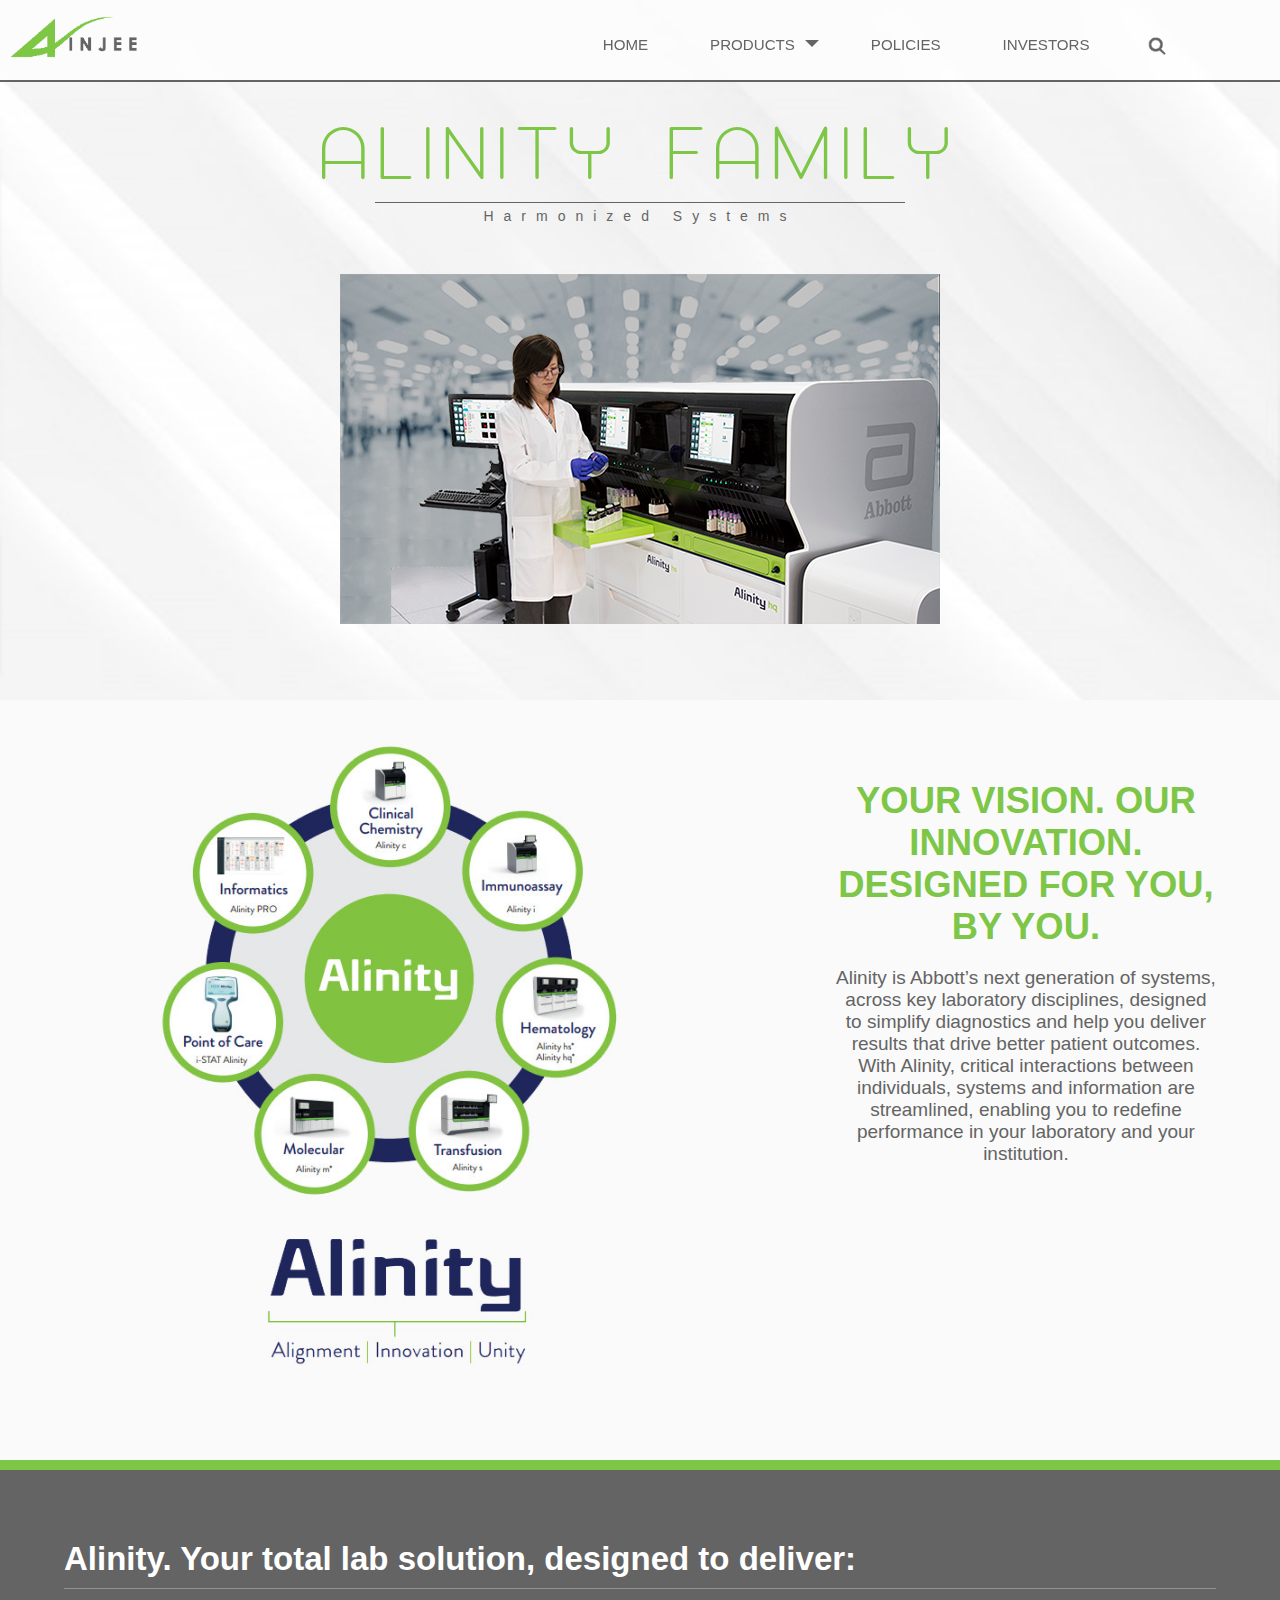
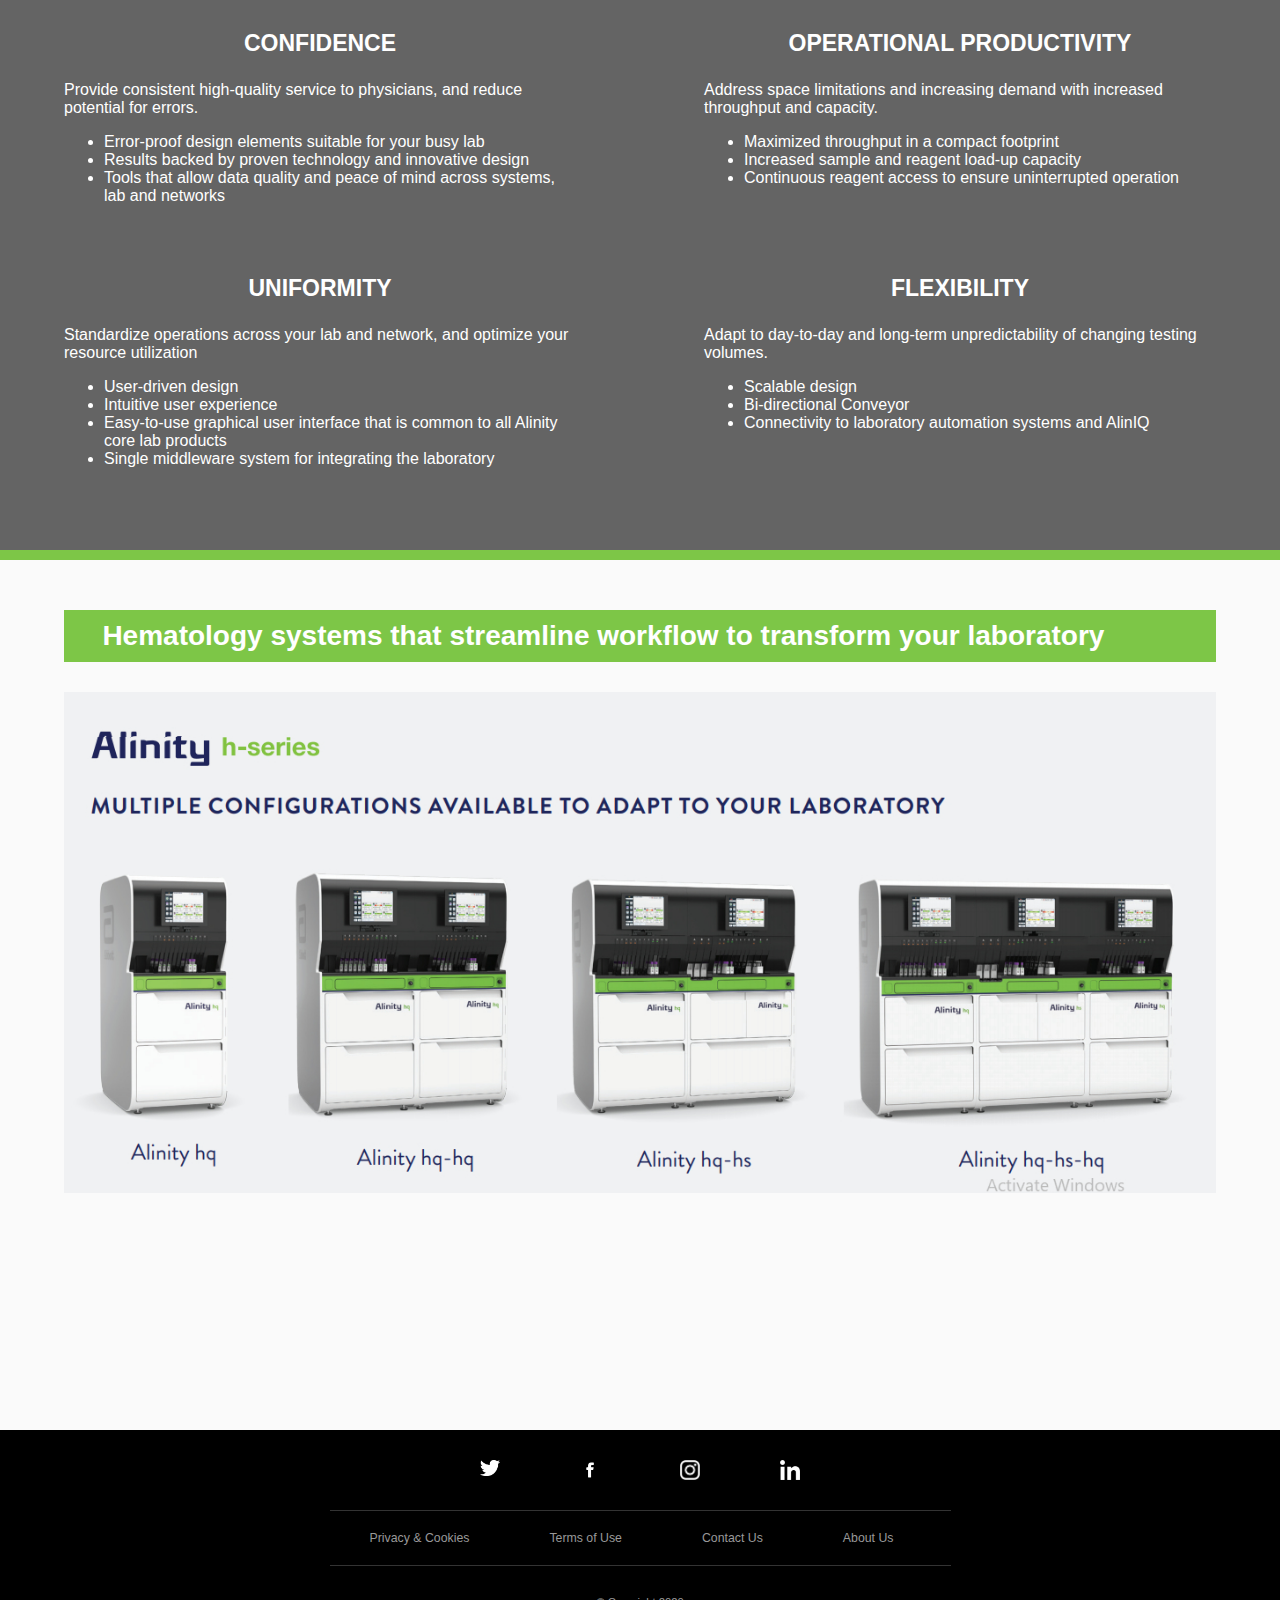
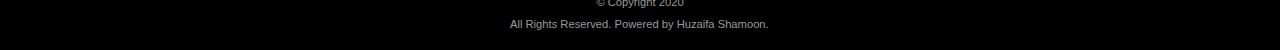
<file: src/alinity.html>
<!DOCTYPE html>
<html>
    
    <head>

        <link rel="icon" href="../assets/A.png">
        
        <title>
            Ainjee | Alinity
        </title>

        <meta charset="utf-8">
        
        <link rel="stylesheet" href="../css/style.css">
        <link rel="stylesheet" href="../css/style-white.css">
        <link rel="stylesheet" href="../css/alinity.css">

    </head>

    <body>

        <header>

            <div class="navBar">
                
                <div class="logo">
                    <img src="../assets/Ainjee logo - green.png" alt="Ainjee Logo">
                </div>
                
                <nav>
                    <ul>
                        <li><a href="../index.html">HOME</a></li>

                        <li>
                            <a onclick="dropDown(0,'#646464')" style="padding-right:10px">
                                PRODUCTS
                                <div class="triangle"></div>
                            </a>
                            <div class="dropdown">
                                <ul>
                                    <li><a href="products.html">Home</a></li>
                                    <li><a href="alinity.html">Alinity</a></li>
                                    <li><a href="ruby.html">CD Ruby</a></li>
                                    <li><a href="emerald22AL.html">CD Emerald-22 AL</a></li>
                                    <li><a href="emerald22.html">CD Emerald-22</a></li>
                                    <li><a href="emerald18.html">CD Emerald-18</a></li>
                                </ul>
                            </div>
                        </li>
                        
                        <li><a href="policies.html">POLICIES</a></li>
                        
                        <li><a href="investors.html">INVESTORS</a></li>
                        
                        <li class="search">
                            <button onclick="SearchBox()">
                                <img src="../assets/search - black.png" alt="search">
                            </button>
                            <div id="searchbox">
                                <input type="text" placeholder="Search">
                                <input type="submit" value="GO">
                            </div>
                        </li>
                    </ul>
                </nav>

                <div class="signin">
                    <a href="#">SIGN IN</a>
                </div>

            </div>

            <div id="headContent">
                <h1>
                    ALINITY FAMILY
                    <p>
                        Harmonized Systems
                    </p>
                </h1>
                <img src="../assets/Alinity (2).jpg" alt="Alinity">
            </div>

        </header>

        <div id="content">

            <div id="block1">
                <h2>
                    Your vision. Our innovation.
                    Designed for you, by you.
                    <p>
                        Alinity is Abbott’s next generation of systems, across key laboratory disciplines, designed to simplify
                        diagnostics and help you deliver results that drive better patient outcomes. With Alinity, critical interactions
                        between individuals, systems and information are streamlined, enabling you to redefine performance in your
                        laboratory and your institution.
                    </p>
                </h2>
                <img src="../assets/Alinity wheel.jpg">
            </div>

            <div id="block2">
                <h1>Alinity. Your total lab solution, designed to deliver:</h1>
                <div id="largeBox">
                    <div class="box">
                        <h2>Confidence</h2>
                        <p>
                            Provide consistent high-quality service to
                            physicians, and reduce potential for errors. 
                        </p>
                        <ul>
                            <li>Error-proof design elements suitable for your busy lab</li>
                            <li>Results backed by proven technology and
                                innovative design </li>
                            <li>Tools that allow data quality and peace of mind across
                                systems, lab and networks</li>
                        </ul>
                    </div>

                    <div class="box">
                        <h2>Operational Productivity</h2>
                        <p>
                            Address space limitations and increasing demand
                            with increased throughput and capacity.
                        </p>
                        <ul>
                            <li> Maximized throughput in a compact footprint</li>
                            <li> Increased sample and reagent load-up capacity</li>
                            <li> Continuous reagent access to ensure uninterrupted operation</li>
                        </ul>
                    </div>

                    <div class="box">
                        <h2>Uniformity</h2>
                        <p>
                            Standardize operations across your lab and network,
                            and optimize your resource utilization
                        </p>
                        <ul>
                            <li>User-driven design</li>
                            <li>Intuitive user experience</li>
                            <li>Easy-to-use graphical user interface that is common to
                            all Alinity core lab products</li>
                            <li>Single middleware system for integrating the laboratory</li>
                        </ul>
                    </div>

                    <div class="box">
                        <h2>Flexibility</h2>
                        <p>
                            Adapt to day-to-day and long-term unpredictability
                            of changing testing volumes.
                        </p>
                        <ul>
                            <li>Scalable design</li>
                            <li>Bi-directional Conveyor</li>
                            <li>Connectivity to laboratory automation systems and
                            AlinIQ</li>
                        </ul>
                    </div>
                </div>
            </div>

            <div id="block3">
                <div id="catchPhrase">
                    Hematology systems that streamline
                    workflow to transform your laboratory
                </div>
                <img src="../assets/Alinity configurations.jpg" alt="Alinity Configurations">
            </div>
        </div>

        <footer>
            <div class="footer-content">
                
                <ul class="media">
                    <li>
                        <a href="">
                            <img src="../assets/twitter.png" alt="twitter">
                            <div class="shade" onclick="Object.expand()">></div>
                        </a>
                    </li>
                    <li>
                        <a href="">
                            <img src="../assets/facebook.png" alt="facebook">
                            <div class="shade" onclick="Object.expand()">></div>
                        </a>
                    </li>
                    <li>
                        <a href="">
                            <img src="../assets/instagram.png" alt="instagram">
                            <div class="shade" onclick="Object.expand()">></div>
                        </a>
                    </li>
                    <li>
                        <a href="">
                            <img src="../assets/linkedin.png" alt="linkedin">
                            <div class="shade" onclick="Object.expand()">></div>
                        </a>
                    </li>
                </ul>
                
                <ul class="foot_bar">
                    <li><a href="">Privacy &amp; Cookies</a></li>
                    <li><a href="">Terms of Use</a></li>
                    <li><a href="contact.html">Contact Us</a></li>
                    <li><a href="about.html">About Us</a></li>
                </ul>

                <p class="copyright">&copy; Copyright 2020</p>
                <p class="foot_text">All Rights Reserved. Powered by Huzaifa Shamoon.</p>
            
            </div>
        </footer>

        <script src="script.js"></script>

    </body>

</html>
</file>
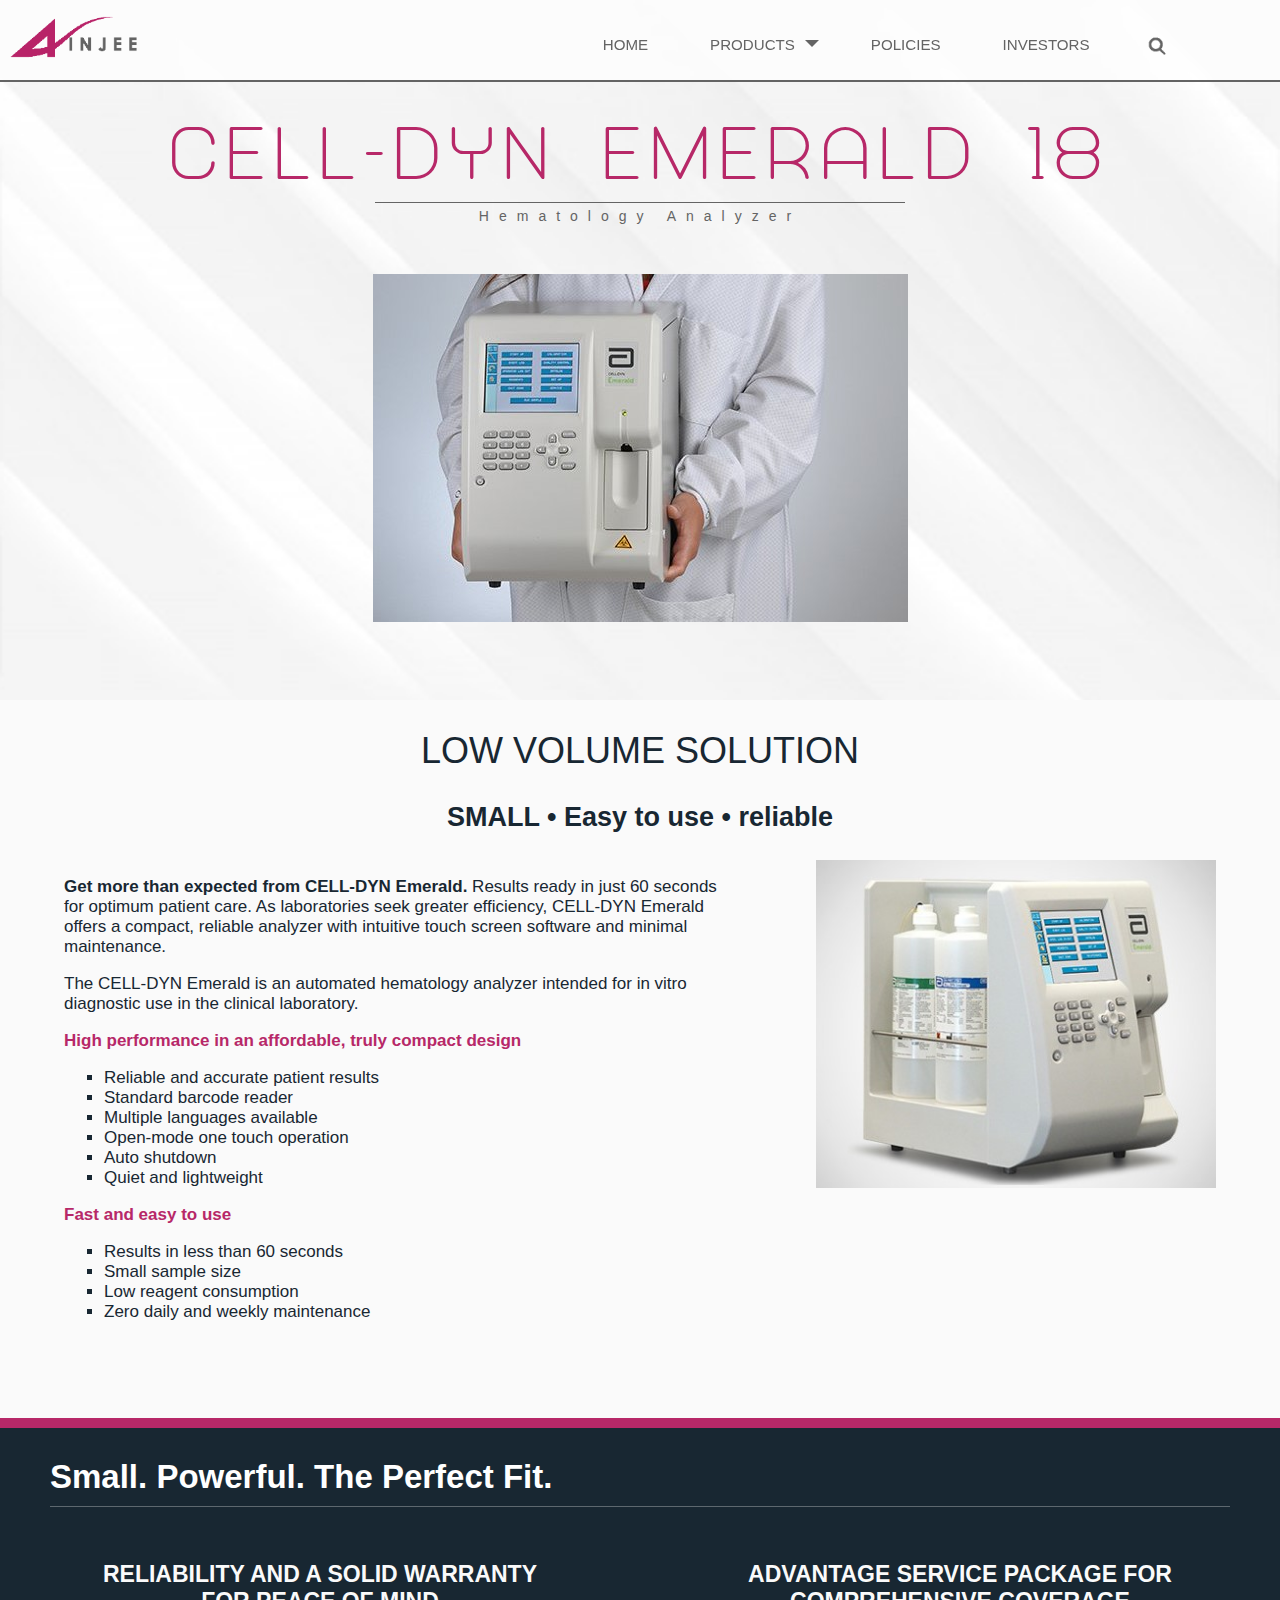
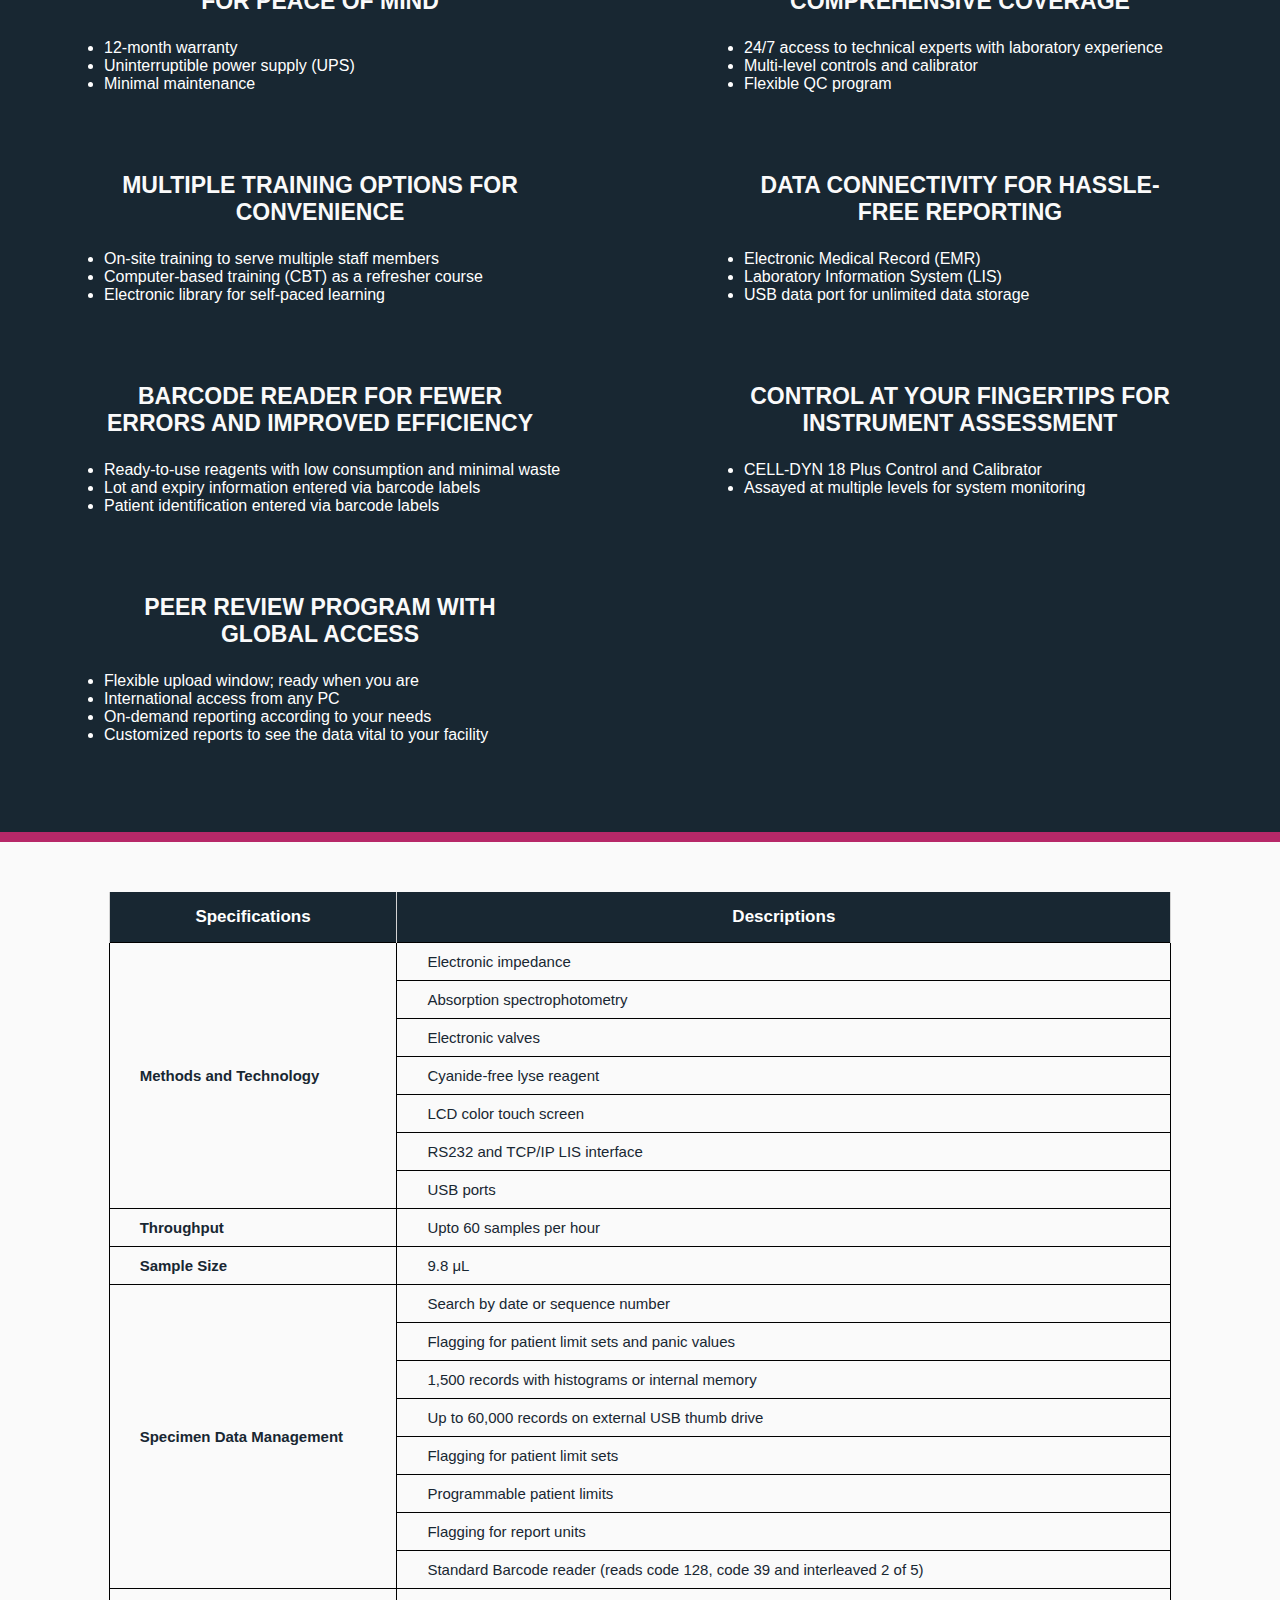
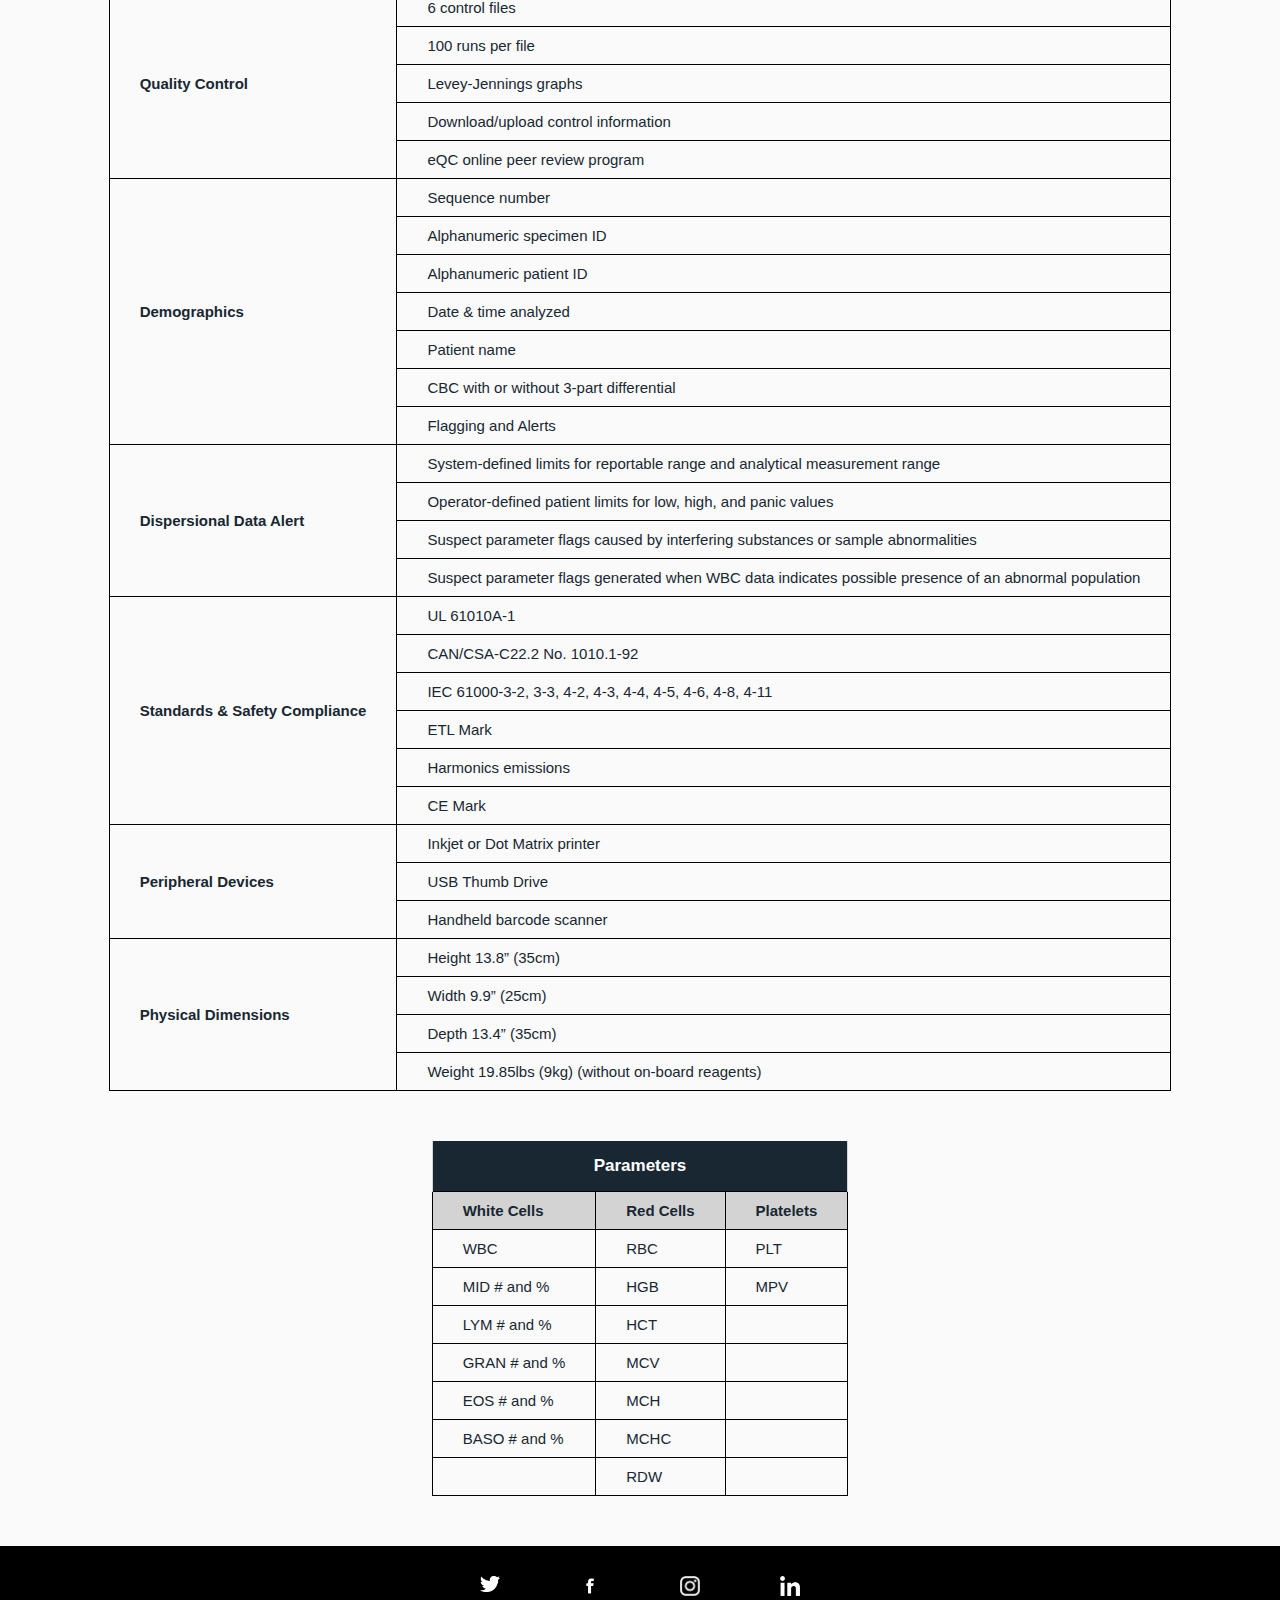
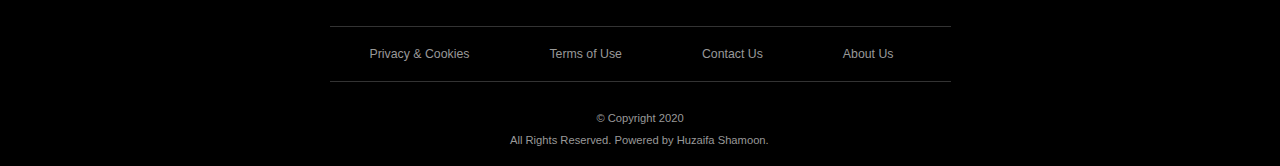
<file: src/emerald18.html>
<!DOCTYPE html>
<html>
    
    <head>

        <link rel="icon" href="../assets/A.png">
        
        <title>
            Ainjee | Emerald 18
        </title>

        <meta charset="utf-8">
        
        <link rel="stylesheet" href="../css/style.css">
        <link rel="stylesheet" href="../css/style-white.css">
        <link rel="stylesheet" href="../css/emerald18.css">

    </head>

    <body>

        <header>

            <div class="navBar">
                
                <div class="logo">
                    <img src="../assets/Ainjee logo - pink.png" alt="Ainjee Logo">
                </div>
                
                <nav>
                    <ul>
                        <li><a href="../index.html">HOME</a></li>

                        <li>
                            <a onclick="dropDown(0,'#646464')" style="padding-right:10px">
                                PRODUCTS
                                <div class="triangle"></div>
                            </a>
                            <div class="dropdown">
                                <ul>
                                    <li><a href="products.html">Home</a></li>
                                    <li><a href="alinity.html">Alinity</a></li>
                                    <li><a href="ruby.html">CD Ruby</a></li>
                                    <li><a href="emerald22AL.html">CD Emerald-22 AL</a></li>
                                    <li><a href="emerald22.html">CD Emerald-22</a></li>
                                    <li><a href="emerald18.html">CD Emerald-18</a></li>
                                </ul>
                            </div>
                        </li>
                        
                        <li><a href="policies.html">POLICIES</a></li>
                        
                        <li><a href="investors.html">INVESTORS</a></li>
                        
                        <li class="search">
                            <button onclick="SearchBox()">
                                <img src="../assets/search - black.png" alt="search">
                            </button>
                            <div id="searchbox">
                                <input type="text" placeholder="Search">
                                <input type="submit" value="GO">
                            </div>
                        </li>
                    </ul>
                </nav>

                <div class="signin">
                    <a href="#">SIGN IN</a>
                </div>

            </div>

            <div id="headContent">
                <h1>
                    CELL-DYN Emerald 18
                    <p>Hematology Analyzer</p>
                </h1>
                <img src="../assets/Emerald 18-2.jpg" alt="Emerlad 18">
            </div>

        </header>

        <div id="content">
            <div id="block1">
                <h2>Low Volume Solution</h2>
                <h3>SMALL • Easy to use • reliable</h3>

                <div id="text">
                    <p> 
                        <b>Get more than expected from CELL-DYN Emerald.</b>
                        Results ready in just 60 seconds for optimum patient care.
                        As laboratories seek greater efficiency, CELL-DYN Emerald
                        offers a compact, reliable analyzer with intuitive touch screen
                        software and minimal maintenance.
                    </p>
                    <p>
                        The CELL-DYN Emerald is an automated hematology analyzer intended
                        for in vitro diagnostic use in the clinical laboratory.
                    </p>
                    <p>
                        <div class="highlight">High performance in an
                            affordable, truly compact design</div> 
                        <ul>
                            <li> Reliable and accurate patient results </li>
                            <li> Standard barcode reader </li>
                            <li> Multiple languages available </li>
                            <li> Open-mode one touch operation </li>
                            <li> Auto shutdown </li>
                            <li> Quiet and lightweight </li>
                        </ul>
                    </p>
                    <p>
                        <div class="highlight">Fast and easy to use</div>
                        <ul>
                            <li> Results in less than 60 seconds </li>
                            <li> Small sample size </li>
                            <li> Low reagent consumption </li>
                            <li> Zero daily and weekly maintenance </li>
                        </ul>
                    </p>
                </div>

                <img src="../assets/Emerald 18-1.jpg">
            </div>

            <div id="block2">
                <div id="catchPhrase">Small. Powerful. The Perfect Fit.</div>

                <div class="box">
                    <h2>Reliability and A Solid Warranty
                        for Peace of Mind</h2>
                    <ul>
                        <li> 12-month warranty</li>
                        <li> Uninterruptible power supply (UPS)</li>
                        <li> Minimal maintenance</li>
                    </ul>
                </div>
                <div class="box">
                    <h2>Advantage Service Package
                        for Comprehensive Coverage</h2>
                    <ul>
                        <li> 24/7 access to technical experts with
                        laboratory experience</li>
                        <li> Multi-level controls and calibrator</li>
                        <li> Flexible QC program</li>
                    </ul>
                </div>
                <div class="box">
                    <h2>Multiple Training Options for Convenience</h2>
                    <ul>
                       <li>On-site training to serve multiple staff members</li>
                       <li>Computer-based training (CBT) as a refresher course</li>
                       <li>Electronic library for self-paced learning</li>
                    </ul>
                </div>
                <div class="box">
                    <h2>Data Connectivity for
                        Hassle-Free Reporting</h2>
                    <ul>
                       <li>Electronic Medical Record (EMR)</li>
                       <li>Laboratory Information System (LIS)</li>
                       <li>USB data port for unlimited data storage</li> 
                    </ul>
                </div>
                <div class="box">
                    <h2>Barcode Reader for Fewer Errors
                        and Improved Efficiency</h2>
                    <ul>
                       <li>Ready-to-use reagents with low consumption
                        and minimal waste</li>
                       <li>Lot and expiry information entered via barcode labels</li>
                       <li>Patient identification entered via barcode labels</li>
                    </ul>
                </div>
                <div class="box">
                    <h2>Control at your fingertips
                        for Instrument Assessment</h2>
                    <ul>
                       <li>CELL-DYN 18 Plus Control and Calibrator</li>
                       <li>Assayed at multiple levels for system monitoring</li> 
                    </ul>
                </div>
                <div class="box">
                    <h2>Peer Review Program with Global Access</h2>
                    <ul>
                       <li>Flexible upload window; ready when you are</li>
                       <li>International access from any PC</li>
                       <li>On-demand reporting according to your needs</li>
                       <li>Customized reports to see the data vital to your facility</li>
                    </ul>
                </div>
            </div>

            <div id="block3">
                <table>
                    <tr>
                        <th>Specifications</th>
                        <th>Descriptions</th>
                    </tr>
                    <tr>
                        <td id="info" rowspan="7">Methods and Technology</td>
                        <td>Electronic impedance</td>
                    </tr>
                    <tr><td>Absorption spectrophotometry</td></tr>
                    <tr><td>Electronic valves</td></tr>
                    <tr><td>Cyanide-free lyse reagent</td></tr>
                    <tr><td>LCD color touch screen</td></tr>
                    <tr><td>RS232 and TCP/IP LIS interface</td></tr>
                    <tr><td>USB ports</td></tr>
                    <tr>
                        <td id="info">Throughput</td>
                        <td>Upto 60 samples per hour</td>
                    </tr>
                    <tr>
                        <td id="info">Sample Size</td>
                        <td>9.8 μL</td>
                    </tr>
                    <tr>
                        <td id="info" rowspan="8">Specimen Data Management</td>
                        <td>Search by date or sequence number</td>
                    </tr>
                    <tr><td>Flagging for patient limit sets and panic values</td></tr>
                    <tr><td>1,500 records with histograms or internal memory</td></tr>
                    <tr><td>Up to 60,000 records on external USB thumb drive</td></tr>
                    <tr><td>Flagging for patient limit sets</td></tr>
                    <tr><td>Programmable patient limits</td></tr>
                    <tr><td>Flagging for report units</td></tr>
                    <tr><td>Standard Barcode reader (reads code 128, code 39 and interleaved 2
                        of 5)</td></tr>
                    <tr>
                        <td id="info" rowspan="5">Quality Control</td>
                        <td>6 control files</td>
                    </tr>
                    <tr><td>100 runs per file</td></tr>
                    <tr><td>Levey-Jennings graphs</td></tr>
                    <tr><td>Download/upload control information</td></tr>
                    <tr><td>eQC online peer review program</td></tr>
                    <tr>
                        <td id="info" rowspan="7">Demographics</td>
                        <td>Sequence number</td>
                    </tr>
                    <tr><td>Alphanumeric specimen ID</td></tr>
                    <tr><td>Alphanumeric patient ID</td></tr>
                    <tr><td>Date & time analyzed</td></tr>
                    <tr><td>Patient name</td></tr>
                    <tr><td>CBC with or without 3-part differential</td></tr>
                    <tr><td>Flagging and Alerts</td></tr>
                    <tr>
                        <td id="info" rowspan="4">Dispersional Data Alert</td>
                        <td>System-defined limits for reportable range and analytical
                            measurement range</td>
                    </tr>
                    <tr><td>Operator-defined patient limits for low, high, and panic
                        values</td></tr>
                    <tr><td>Suspect parameter flags caused by interfering
                        substances or sample abnormalities</td></tr>
                    <tr><td>Suspect parameter flags generated when WBC data
                        indicates possible presence of an abnormal population</td></tr>
                    <tr>
                        <td id="info" rowspan="6">Standards & Safety Compliance</td>
                        <td>UL 61010A-1</td>
                    </tr>
                    <tr><td>CAN/CSA-C22.2 No. 1010.1-92</td></tr>
                    <tr><td>IEC 61000-3-2, 3-3, 4-2, 4-3, 4-4, 4-5, 4-6, 4-8, 4-11</td></tr>
                    <tr><td>ETL Mark</td></tr>
                    <tr><td>Harmonics emissions</td></tr>
                    <tr><td>CE Mark</td></tr>
                    <tr>
                        <td id="info" rowspan="3">Peripheral Devices</td>
                        <td>Inkjet or Dot Matrix printer</td>
                    </tr>
                    <tr><td>USB Thumb Drive</td></tr>
                    <tr><td>Handheld barcode scanner</td></tr>
                    <tr>
                        <td id="info" rowspan="4">Physical Dimensions</td>
                        <td>Height 13.8” (35cm)</td>
                    </tr>
                    <tr><td>Width 9.9” (25cm)</td></tr>
                    <tr><td>Depth 13.4” (35cm)</td></tr>
                    <tr><td>Weight 19.85lbs (9kg) (without on-board reagents)</td></tr>
                </table>
                <table>
                    <tr>
                        <th colspan="3">Parameters</th>
                    </tr>
                    <tr id="info">
                        <td>White Cells</td>
                        <td>Red Cells</td>
                        <td>Platelets</td>
                    </tr>
                    <tr>
                        <td>WBC</td>
                        <td>RBC</td>
                        <td>PLT</td>
                    </tr>
                    <tr>
                        <td>MID # and %</td>
                        <td>HGB</td>
                        <td>MPV</td>
                    </tr>
                    <tr>
                        <td>LYM # and %</td>
                        <td>HCT</td>
                        <td></td>
                    </tr>
                    <tr>
                        <td>GRAN # and %</td>
                        <td>MCV</td>
                        <td></td>
                    </tr>
                    <tr>
                        <td>EOS # and %</td>
                        <td>MCH</td>
                        <td></td>
                    </tr>
                    <tr>
                        <td>BASO # and %</td>
                        <td>MCHC</td>
                        <td></td>
                    </tr>
                    <tr>
                        <td></td>
                        <td>RDW</td>
                        <td></td>
                    </tr>
                </table>
            </div>
        </div>
        <footer>
            <div class="footer-content">
                
                <ul class="media">
                    <li>
                        <a href="">
                            <img src="../assets/twitter.png" alt="twitter">
                            <div class="shade" onclick="Object.expand()">></div>
                        </a>
                    </li>
                    <li>
                        <a href="">
                            <img src="../assets/facebook.png" alt="facebook">
                            <div class="shade" onclick="Object.expand()">></div>
                        </a>
                    </li>
                    <li>
                        <a href="">
                            <img src="../assets/instagram.png" alt="instagram">
                            <div class="shade" onclick="Object.expand()">></div>
                        </a>
                    </li>
                    <li>
                        <a href="">
                            <img src="../assets/linkedin.png" alt="linkedin">
                            <div class="shade" onclick="Object.expand()">></div>
                        </a>
                    </li>
                </ul>
                
                <ul class="foot_bar">
                    <li><a href="">Privacy &amp; Cookies</a></li>
                    <li><a href="">Terms of Use</a></li>
                    <li><a href="contact.html">Contact Us</a></li>
                    <li><a href="about.html">About Us</a></li>
                </ul>

                <p class="copyright">&copy; Copyright 2020</p>
                <p class="foot_text">All Rights Reserved. Powered by Huzaifa Shamoon.</p>
            
            </div>
        </footer>

        <script src="script.js"></script>

    </body>

</html>
</file>
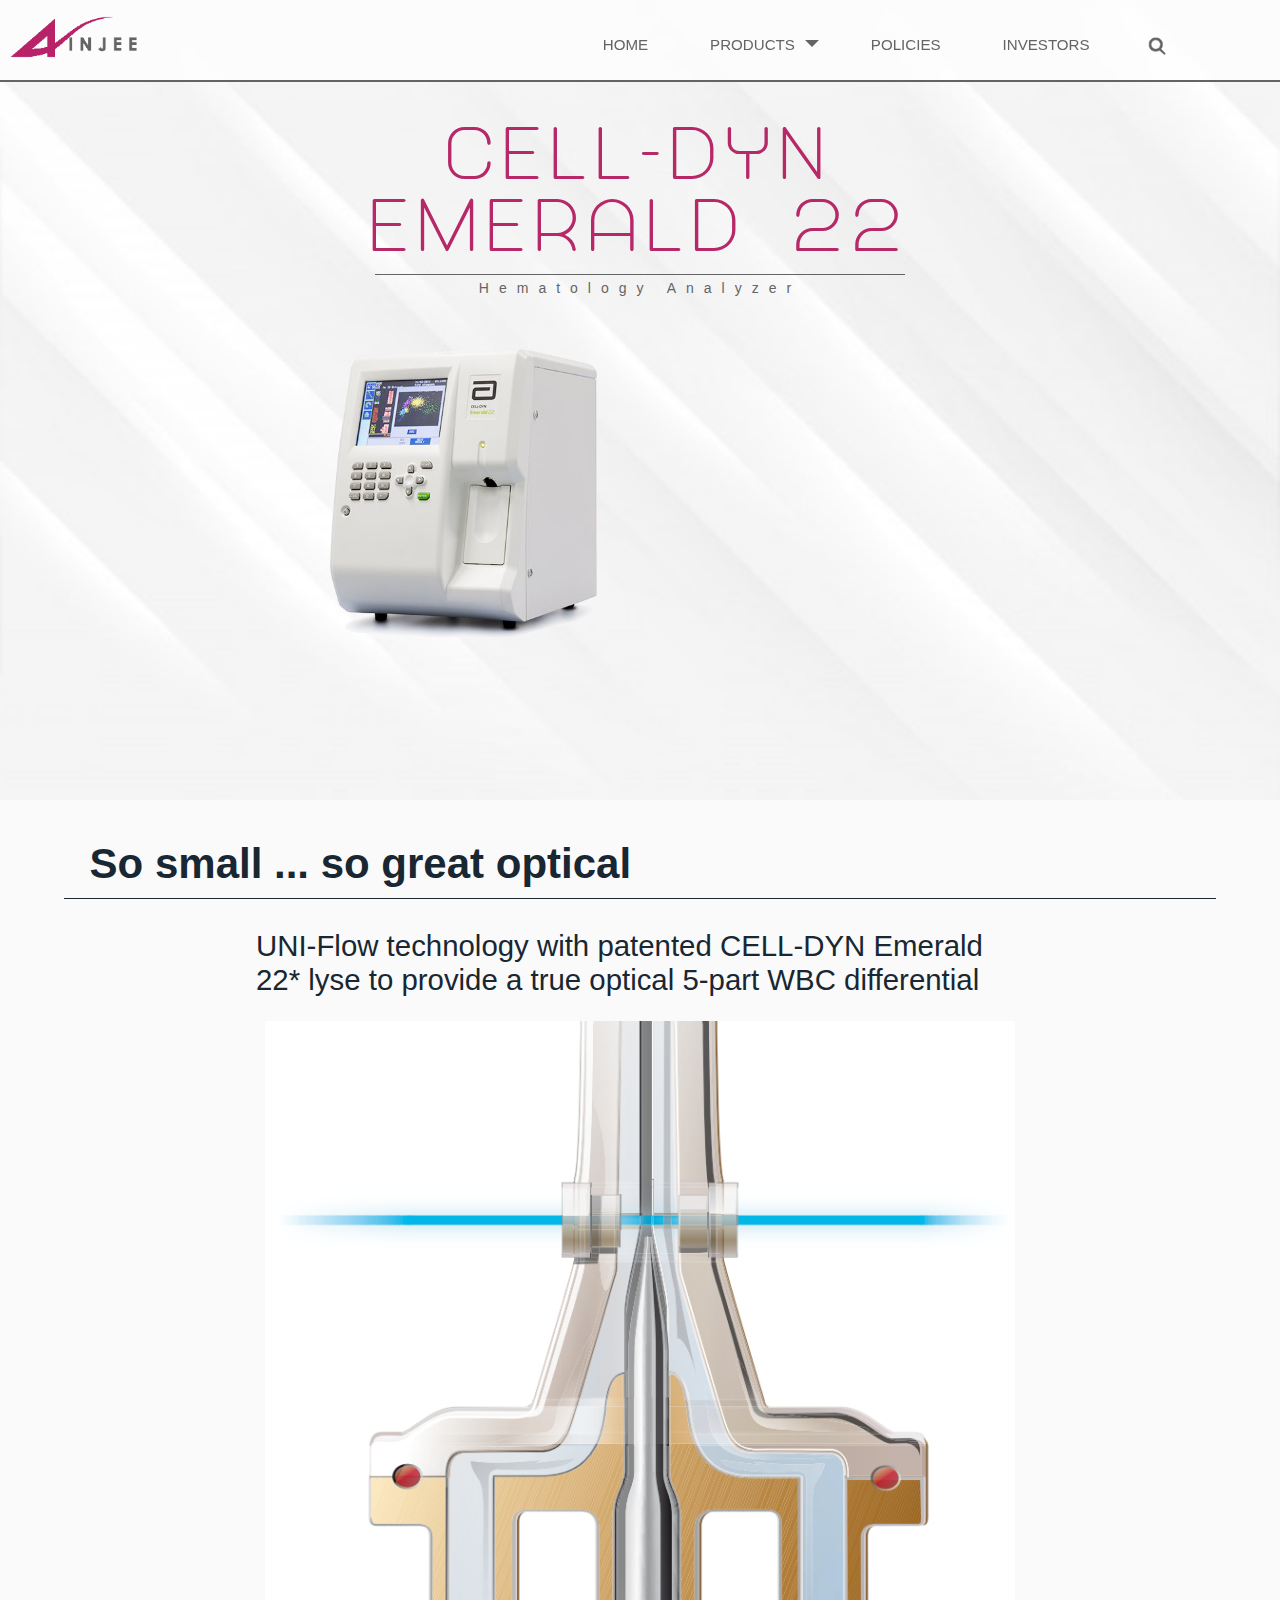
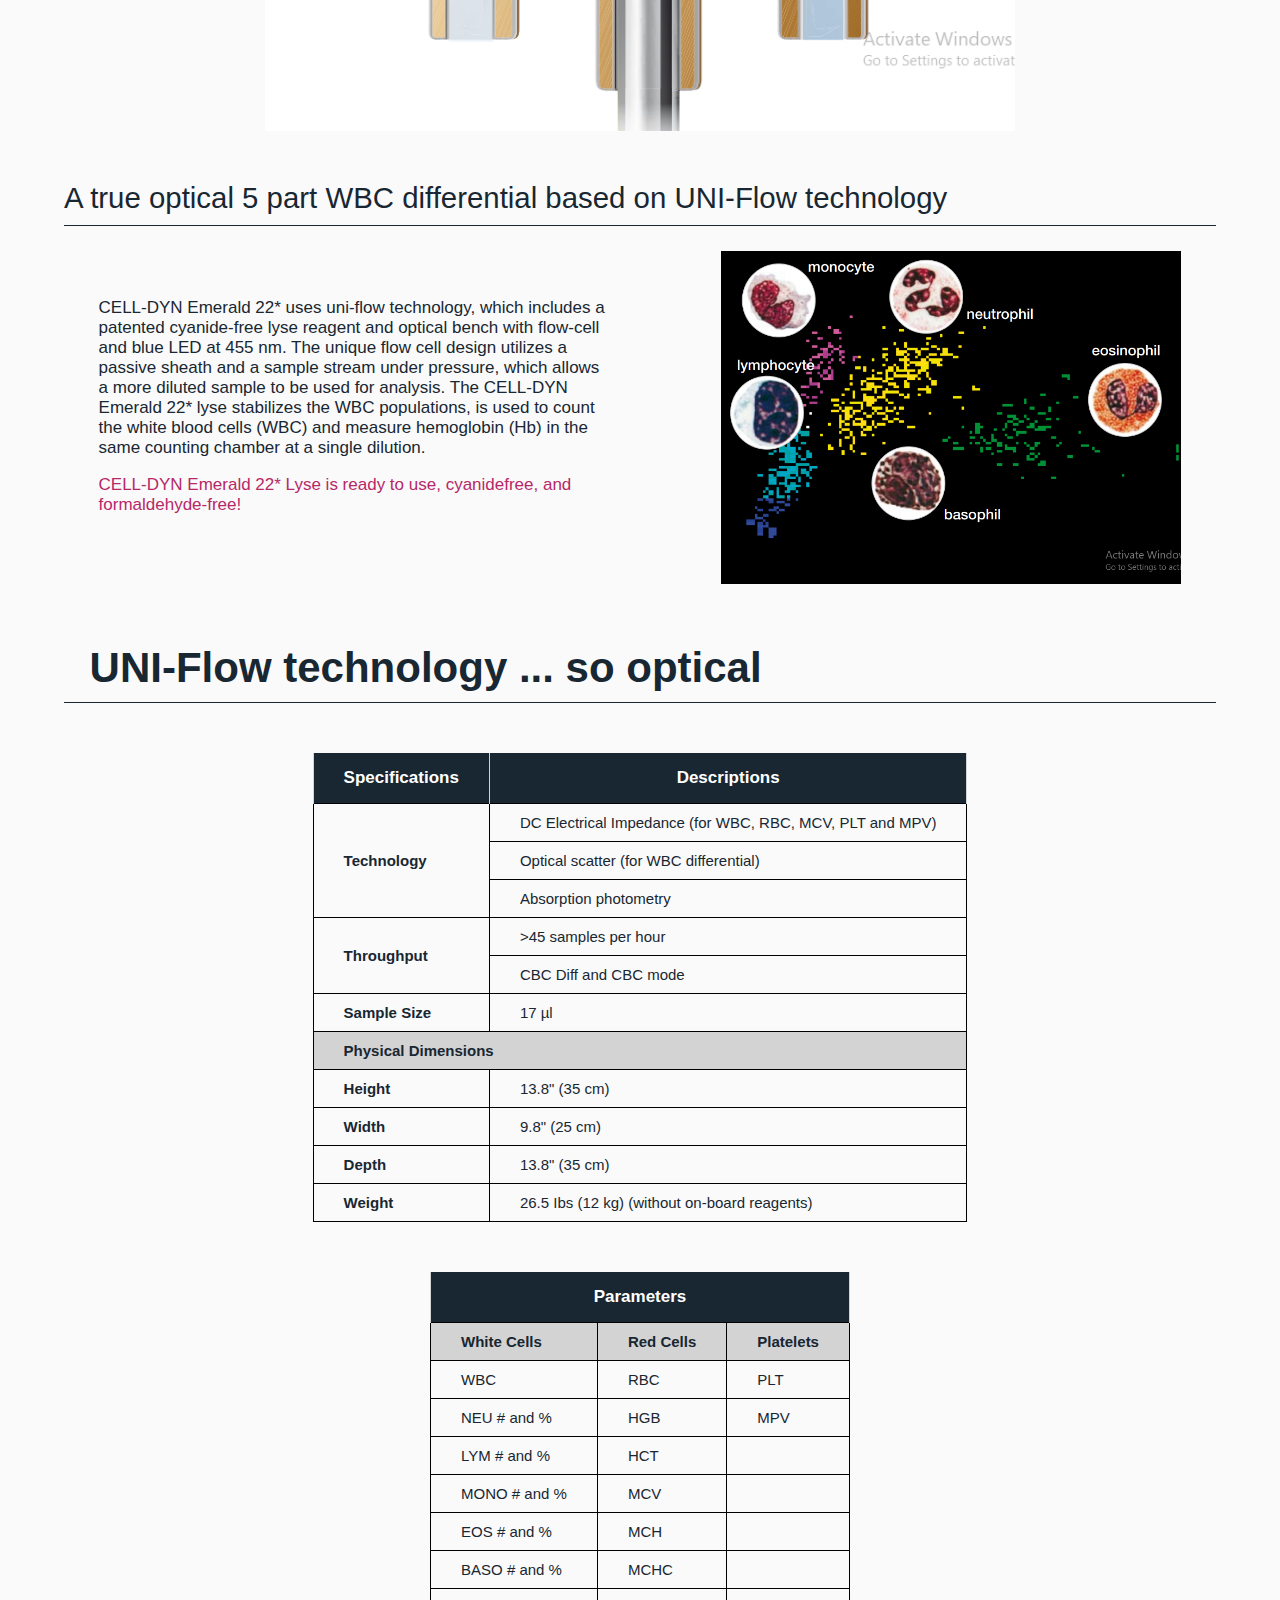
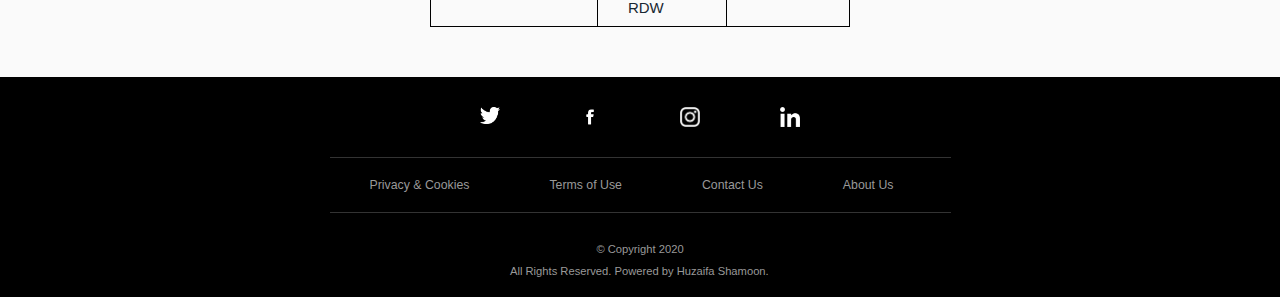
<file: src/emerald22.html>
<!DOCTYPE html>
<html>
    
    <head>

        <link rel="icon" href="../assets/A.png">
        
        <title>
            Ainjee | Emerald 22 AL
        </title>

        <meta charset="utf-8">
        
        <link rel="stylesheet" href="../css/style.css">
        <link rel="stylesheet" href="../css/style-white.css">
        <link rel="stylesheet" href="../css/emerald22.css">

    </head>

    <body>

        <header>

            <div class="navBar">
                
                <div class="logo">
                    <img src="../assets/Ainjee logo - pink.png" alt="Ainjee Logo">
                </div>
                
                <nav>
                    <ul>
                        <li><a href="../index.html">HOME</a></li>

                        <li>
                            <a onclick="dropDown(0,'#646464')" style="padding-right:10px">
                                PRODUCTS
                                <div class="triangle"></div>
                            </a>
                            <div class="dropdown">
                                <ul>
                                    <li><a href="products.html">Home</a></li>
                                    <li><a href="alinity.html">Alinity</a></li>
                                    <li><a href="ruby.html">CD Ruby</a></li>
                                    <li><a href="emerald22AL.html">CD Emerald-22 AL</a></li>
                                    <li><a href="emerald22.html">CD Emerald-22</a></li>
                                    <li><a href="emerald18.html">CD Emerald-18</a></li>
                                </ul>
                            </div>
                        </li>
                        
                        <li><a href="policies.html">POLICIES</a></li>
                        
                        <li><a href="investors.html">INVESTORS</a></li>
                        
                        <li class="search">
                            <button onclick="SearchBox()">
                                <img src="../assets/search - black.png" alt="search">
                            </button>
                            <div id="searchbox">
                                <input type="text" placeholder="Search">
                                <input type="submit" value="GO">
                            </div>
                        </li>
                    </ul>
                </nav>

                <div class="signin">
                    <a href="#">SIGN IN</a>
                </div>

            </div>

            <div id="headContent">
                <h1>
                    CELL-DYN Emerald 22
                    <p>Hematology Analyzer</p>
                </h1>
                <img src="../assets/Emerald 22-1.png" alt="Alinity">
            </div>

        </header>

        <div id="content">
            <div id="catchPhrase">So small ... so great optical</div>
            <div id="block1">
                <h2>UNI-Flow technology with patented CELL-DYN Emerald 22*
                    lyse to provide a true optical 5-part WBC differential</h2>
                <img src="../assets/Emerald 22-2.jpg">
            </div>
            <div id="block2">
                <h2>A true optical 5 part WBC differential
                    based on UNI-Flow technology</h2>
                <div id="text">
                    <p>
                        CELL-DYN Emerald 22* uses uni-flow technology, which
                        includes a patented cyanide-free lyse reagent and optical
                        bench with flow-cell and blue LED at 455 nm. The unique
                        flow cell design utilizes a passive sheath and a sample
                        stream under pressure, which allows a more diluted sample
                        to be used for analysis.
                        The CELL-DYN Emerald 22* lyse stabilizes the WBC populations, is used to count the white blood cells (WBC) and
                        measure hemoglobin (Hb) in the same counting chamber at
                        a single dilution.
                    </p>
                    <p id="highlight">
                        CELL-DYN Emerald 22* Lyse is ready to use, cyanidefree, and formaldehyde-free!
                    </p>
                </div>
                <img src="../assets/Emerald 22-4.jpg">
            </div>

            <div id="catchPhrase">UNI-Flow technology ... so optical</div>
            <div id="block3">
                <table>
                    <tr>
                        <th>Specifications</th>
                        <th>Descriptions</th>
                    </tr>
                    <tr>
                        <td id="info" rowspan="3">Technology</td>
                        <td>DC Electrical Impedance (for WBC, RBC, MCV, PLT and MPV)</td>
                    </tr>
                    <tr><td>Optical scatter (for WBC differential)</td></tr>
                    <tr><td>Absorption photometry</td></tr>
                    <tr>
                        <td id="info" rowspan="2">Throughput</td>
                        <td>>45 samples per hour</td>
                    </tr>
                    <tr><td>CBC Diff and CBC mode</td></tr>
                    <tr>
                        <td id="info">Sample Size</td>
                        <td>17 µl</td>
                    </tr>
                    <tr id="info">
                        <td colspan="2">Physical Dimensions</td>
                    </tr>
                    <tr>
                        <td id="info">Height</td>
                        <td>13.8" (35 cm)</td>
                    </tr>
                    <tr>
                        <td id="info">Width</td>
                        <td>9.8" (25 cm)</td>
                    </tr>
                    <tr>
                        <td id="info">Depth</td>
                        <td>13.8" (35 cm)</td>
                    </tr>
                    <tr>
                        <td id="info">Weight</td>
                        <td>26.5 Ibs (12 kg) (without on-board reagents)</td>
                    </tr>
                </table>
                <table>
                    <tr>
                        <th colspan="3">Parameters</th>
                    </tr>
                    <tr id="info">
                        <td>White Cells</td>
                        <td>Red Cells</td>
                        <td>Platelets</td>
                    </tr>
                    <tr>
                        <td>WBC</td>
                        <td>RBC</td>
                        <td>PLT</td>
                    </tr>
                    <tr>
                        <td>NEU # and %</td>
                        <td>HGB</td>
                        <td>MPV</td>
                    </tr>
                    <tr>
                        <td>LYM # and %</td>
                        <td>HCT</td>
                        <td></td>
                    </tr>
                    <tr>
                        <td>MONO # and %</td>
                        <td>MCV</td>
                        <td></td>
                    </tr>
                    <tr>
                        <td>EOS # and %</td>
                        <td>MCH</td>
                        <td></td>
                    </tr>
                    <tr>
                        <td>BASO # and %</td>
                        <td>MCHC</td>
                        <td></td>
                    </tr>
                    <tr>
                        <td></td>
                        <td>RDW</td>
                        <td></td>
                    </tr>
                </table>
            </div>
        </div>


        <footer>
            <div class="footer-content">
                
                <ul class="media">
                    <li>
                        <a href="">
                            <img src="../assets/twitter.png" alt="twitter">
                            <div class="shade" onclick="Object.expand()">></div>
                        </a>
                    </li>
                    <li>
                        <a href="">
                            <img src="../assets/facebook.png" alt="facebook">
                            <div class="shade" onclick="Object.expand()">></div>
                        </a>
                    </li>
                    <li>
                        <a href="">
                            <img src="../assets/instagram.png" alt="instagram">
                            <div class="shade" onclick="Object.expand()">></div>
                        </a>
                    </li>
                    <li>
                        <a href="">
                            <img src="../assets/linkedin.png" alt="linkedin">
                            <div class="shade" onclick="Object.expand()">></div>
                        </a>
                    </li>
                </ul>
                
                <ul class="foot_bar">
                    <li><a href="">Privacy &amp; Cookies</a></li>
                    <li><a href="">Terms of Use</a></li>
                    <li><a href="contact.html">Contact Us</a></li>
                    <li><a href="about.html">About Us</a></li>
                </ul>

                <p class="copyright">&copy; Copyright 2020</p>
                <p class="foot_text">All Rights Reserved. Powered by Huzaifa Shamoon.</p>
            
            </div>
        </footer>

        <script src="script.js"></script>

    </body>

</html>
</file>
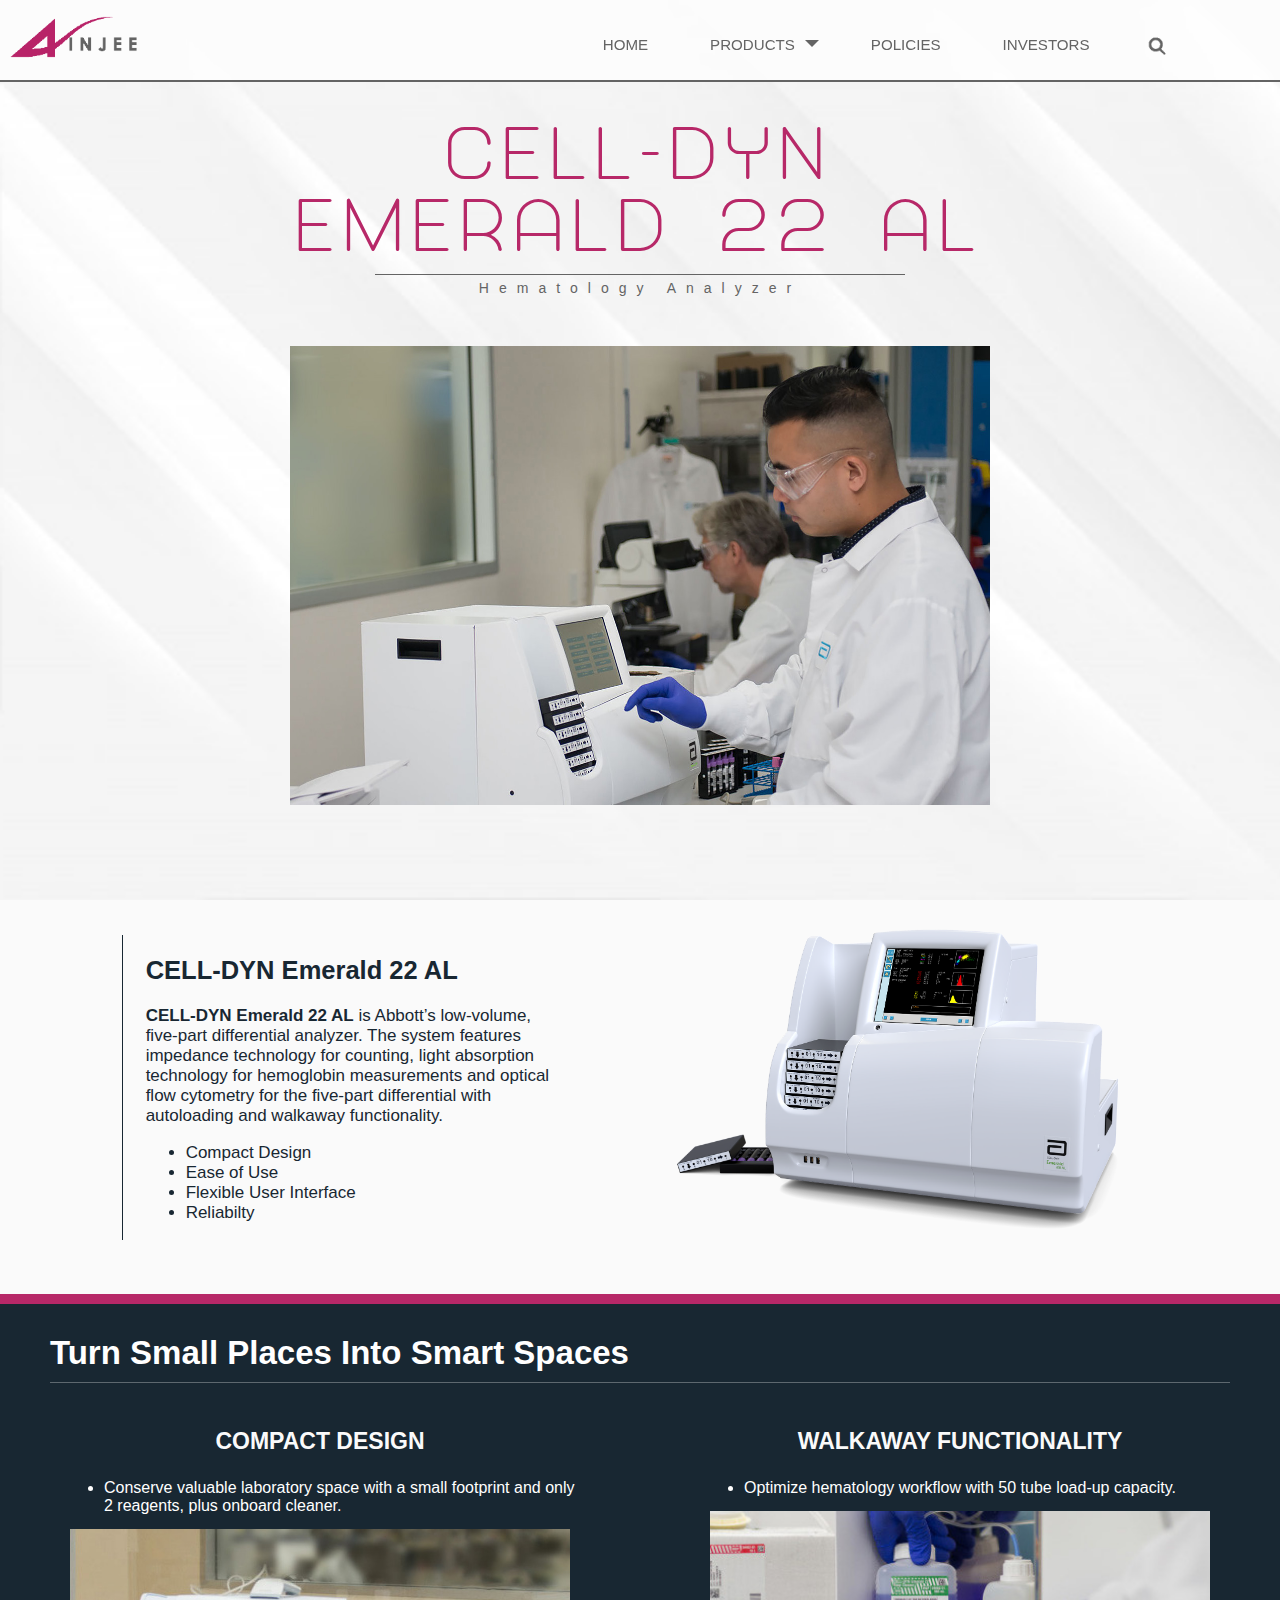
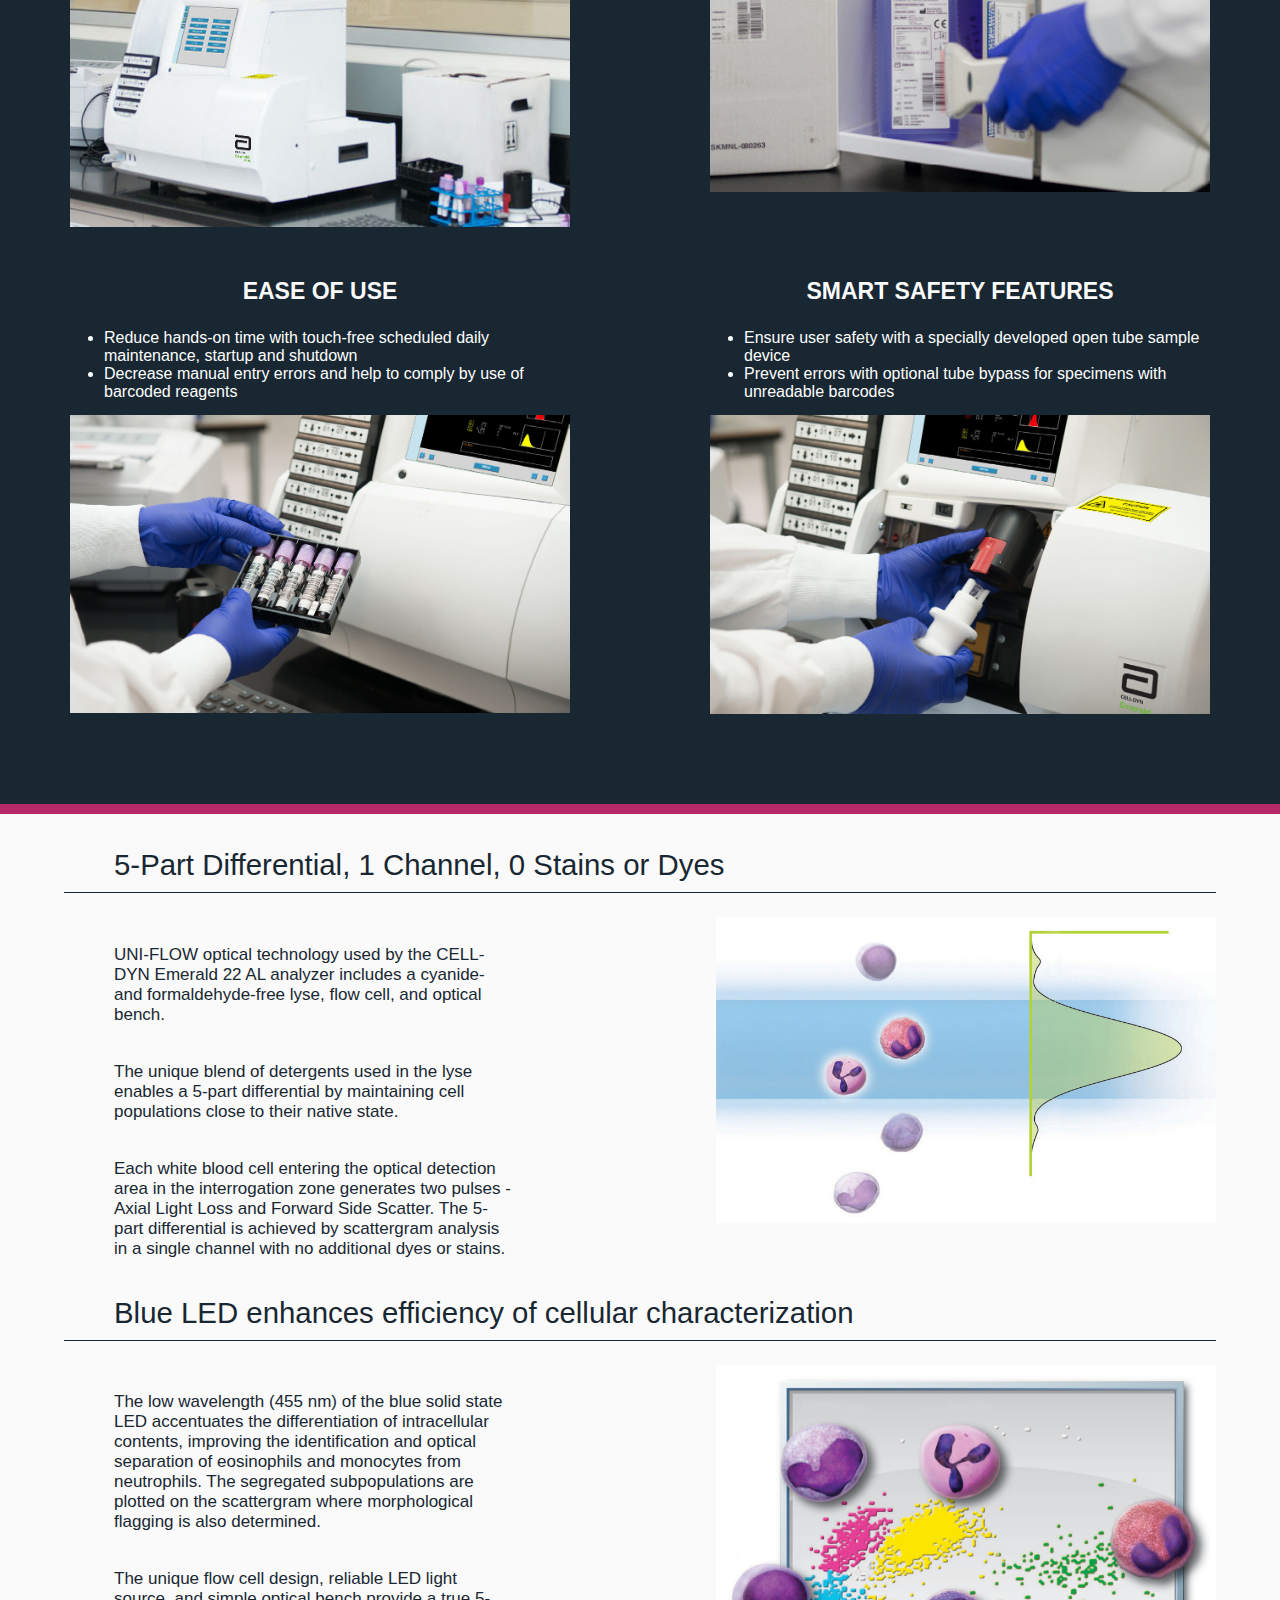
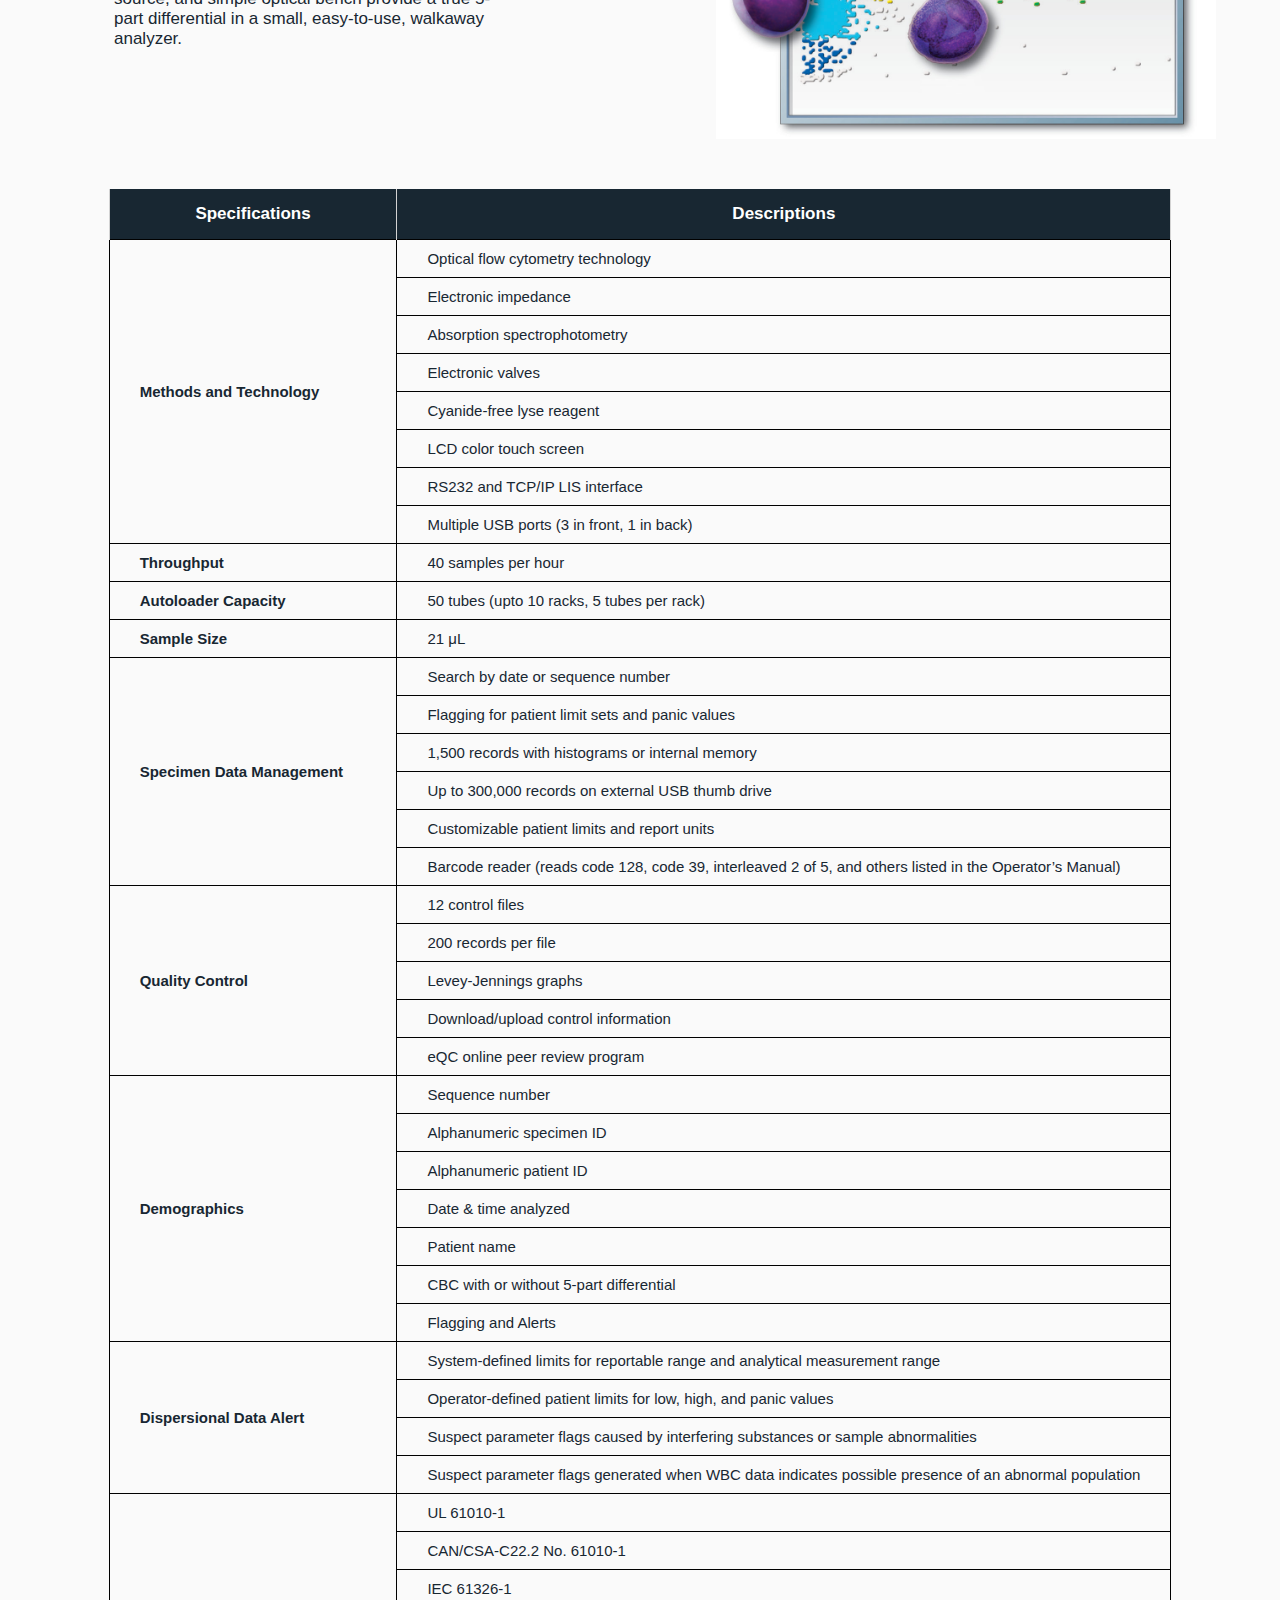
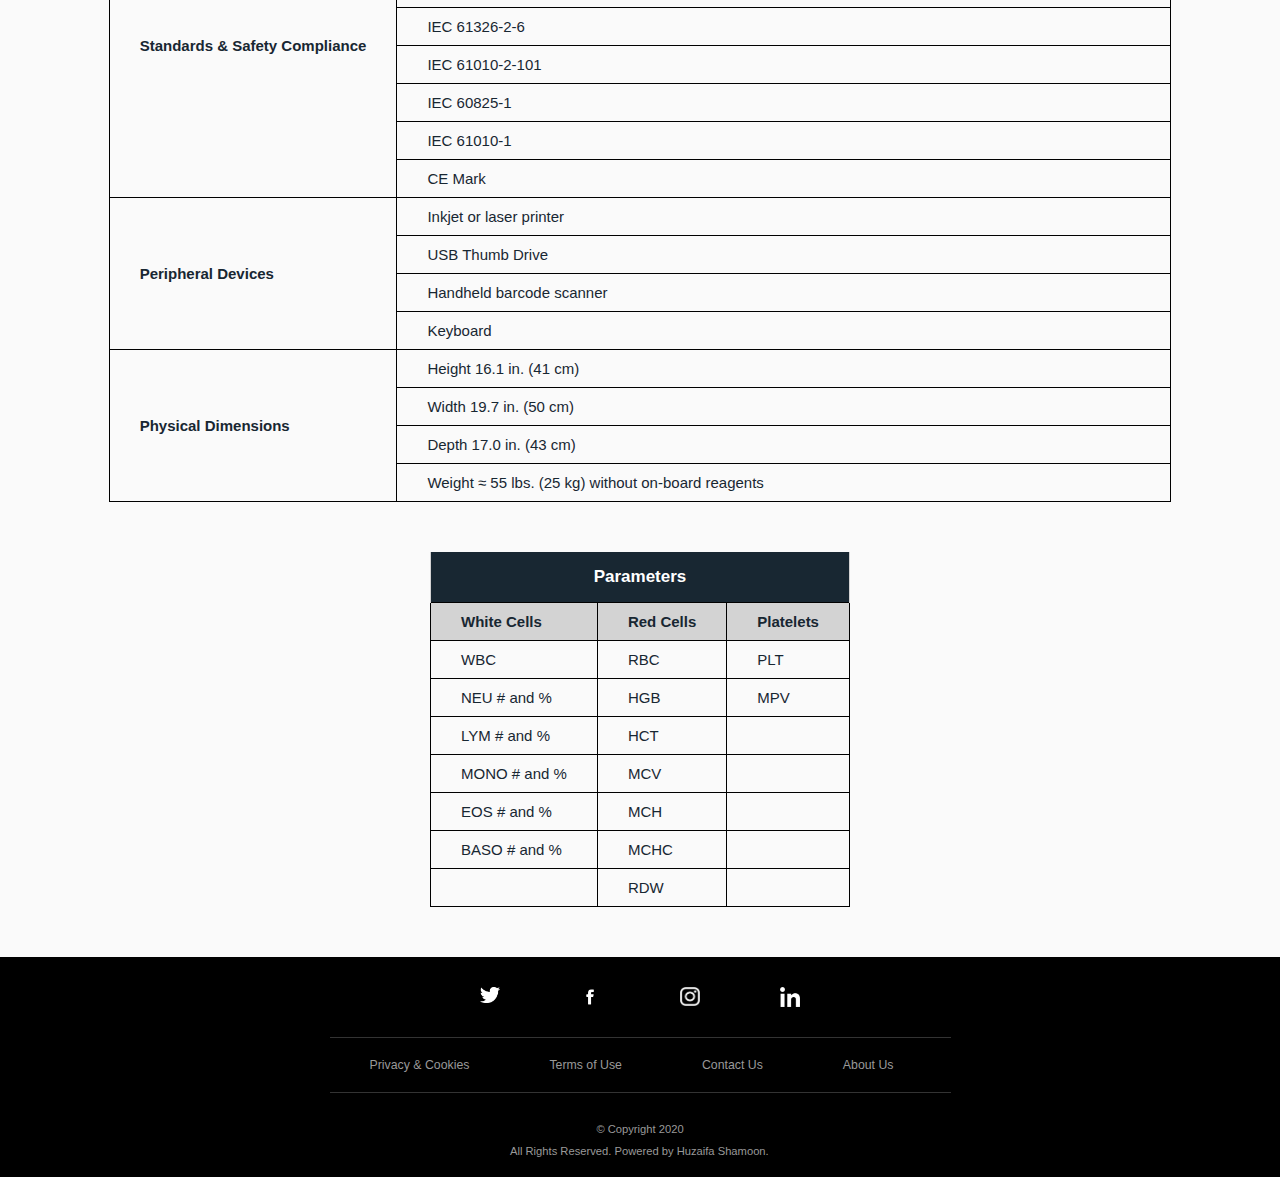
<file: src/emerald22AL.html>
<!DOCTYPE html>
<html>
    
    <head>

        <link rel="icon" href="../assets/A.png">
        
        <title>
            Ainjee | Emerald 22 AL
        </title>

        <meta charset="utf-8">
        
        <link rel="stylesheet" href="../css/style.css">
        <link rel="stylesheet" href="../css/style-white.css">
        <link rel="stylesheet" href="../css/emerald22AL.css">

    </head>

    <body>

        <header>

            <div class="navBar">
                
                <div class="logo">
                    <img src="../assets/Ainjee logo - pink.png" alt="Ainjee Logo">
                </div>
                
                <nav>
                    <ul>
                        <li><a href="../index.html">HOME</a></li>

                        <li>
                            <a onclick="dropDown(0,'#646464')" style="padding-right:10px">
                                PRODUCTS
                                <div class="triangle"></div>
                            </a>
                            <div class="dropdown">
                                <ul>
                                    <li><a href="products.html">Home</a></li>
                                    <li><a href="alinity.html">Alinity</a></li>
                                    <li><a href="ruby.html">CD Ruby</a></li>
                                    <li><a href="emerald22AL.html">CD Emerald-22 AL</a></li>
                                    <li><a href="emerald22.html">CD Emerald-22</a></li>
                                    <li><a href="emerald18.html">CD Emerald-18</a></li>
                                </ul>
                            </div>
                        </li>
                        
                        <li><a href="policies.html">POLICIES</a></li>
                        
                        <li><a href="investors.html">INVESTORS</a></li>
                        
                        <li class="search">
                            <button onclick="SearchBox()">
                                <img src="../assets/search - black.png" alt="search">
                            </button>
                            <div id="searchbox">
                                <input type="text" placeholder="Search">
                                <input type="submit" value="GO">
                            </div>
                        </li>
                    </ul>
                </nav>

                <div class="signin">
                    <a href="#">SIGN IN</a>
                </div>

            </div>

            <div id="headContent">
                <h1>
                    CELL-DYN Emerald 22 AL
                    <p>Hematology Analyzer</p>
                </h1>
                <img src="../assets/Emerald 22 AL-2.jpg" alt="Alinity">
            </div>

        </header>

        <div id="content">

            <div id="block1">
                <div id="text">
                    <h2>CELL-DYN Emerald 22 AL</h2>
                    <b>CELL-DYN Emerald 22 AL</b> is Abbott’s low-volume,
                    five-part differential analyzer. The system features
                    impedance technology for counting, light absorption
                    technology for hemoglobin measurements and optical
                    flow cytometry for the five-part differential with
                    autoloading and walkaway functionality.
                    <ul>
                        <li>Compact Design</li>
                        <li>Ease of Use</li>
                        <li>Flexible User Interface</li>
                        <li>Reliabilty</li>
                    </ul>
                </div>
                <img src="../assets/Emerald 22 AL.png" alt="Emerald 22 AL">
            </div>

            <div id="block2">
                
                <div id="catchPhrase">
                    Turn Small Places Into Smart Spaces
                </div>

                <div id="largeBox">
                    <div class="box">
                        <h2>COMPACT DESIGN</h2>
                        <ul>
                            <li>Conserve valuable laboratory space with a small
                                footprint and only 2 reagents, plus onboard cleaner.</li>
                        </ul>
                        <img src="../assets/Emerald 22 AL-3.jpg">
                    </div>
                    <div class="box">
                        <h2>WALKAWAY FUNCTIONALITY</h2>
                        <ul>
                            <li>Optimize hematology workflow with 50 tube
                            load-up capacity.</li>
                        </ul>
                        <img src="../assets/Emerald 22 AL-4.jpg">
                    </div>
                    <div class="box">
                        <h2>EASE OF USE</h2>
                        <ul>
                            <li>Reduce hands-on time with touch-free scheduled
                                daily maintenance, startup and shutdown</li>
                            <li>Decrease manual entry errors and help to comply
                                by use of barcoded reagents</li>
                        </ul>
                        <img src="../assets/Emerald 22 AL-5.jpg">
                    </div>
                    <div class="box">
                        <h2>SMART SAFETY FEATURES</h2>
                        <ul>
                            <li>Ensure user safety with a specially developed open
                                tube sample device</li>
                            <li>Prevent errors with optional tube bypass for
                                specimens with unreadable barcodes</li>
                        </ul>
                        <img src="../assets/Emerald 22 AL-6.jpg">
                    </div>
                </div>
            </div>

            <div id="block3">
                <h2>5-Part Differential, 1 Channel, 0 Stains or Dyes</h2>
                <div id="text">
                    <p>UNI-FLOW optical technology used by
                        the CELL-DYN Emerald 22 AL analyzer
                        includes a cyanide- and formaldehyde-free
                        lyse, flow cell, and optical bench. </p>
                    <p>The unique blend of detergents used in
                        the lyse enables a 5-part differential by
                        maintaining cell populations close to their
                        native state.</p>
                    <p>Each white blood cell entering the optical
                        detection area in the interrogation zone
                        generates two pulses - Axial Light Loss and
                        Forward Side Scatter. The 5-part differential
                        is achieved by scattergram analysis in a
                        single channel with no additional dyes or
                        stains.</p>
                </div>
                <img src="../assets/Emerald 22 AL-7.jpg" alt="Emerald 22 AL Projection">
                
                <h2>Blue LED enhances efficiency of cellular characterization</h2>
                <div id="text">
                    <p>The low wavelength (455 nm) of the blue solid
                        state LED accentuates the differentiation of
                        intracellular contents, improving the identification
                        and optical separation of eosinophils and
                        monocytes from neutrophils. The segregated
                        subpopulations are plotted on the scattergram
                        where morphological flagging is also determined.</p>
                    <p>The unique flow cell design, reliable LED light
                        source, and simple optical bench provide a true
                        5-part differential in a small, easy-to-use,
                        walkaway analyzer.</p>
                </div>
                <img src="../assets/Emerald 22 AL-8.jpg" alt="Emerald 22 AL Projection">
            </div>
        
            <div id="block4">
                <table>
                    <tr>
                        <th>Specifications</th>
                        <th>Descriptions</th>
                    </tr>
                    <tr>
                        <td id="info" rowspan="8">Methods and Technology</td>
                        <td>Optical flow cytometry technology</td>
                    </tr>
                    <tr><td>Electronic impedance</td></tr>
                    <tr><td>Absorption spectrophotometry</td></tr>
                    <tr><td>Electronic valves</td></tr>
                    <tr><td>Cyanide-free lyse reagent</td></tr>
                    <tr><td>LCD color touch screen</td></tr>
                    <tr><td>RS232 and TCP/IP LIS interface</td></tr>
                    <tr><td>Multiple USB ports (3 in front, 1 in back)</td></tr>
                    <tr>
                        <td id="info">Throughput</td>
                        <td>40 samples per hour</td>
                    </tr>
                    <tr>
                        <td id="info">Autoloader Capacity</td>
                        <td>50 tubes (upto 10 racks, 5 tubes per rack)</td>
                    </tr>
                    <tr>
                        <td id="info">Sample Size</td>
                        <td>21 μL</td>
                    </tr>
                    <tr>
                        <td id="info" rowspan="6">Specimen Data Management</td>
                        <td>Search by date or sequence number</td>
                    </tr>
                    <tr><td>Flagging for patient limit sets and panic values</td></tr>
                    <tr><td>1,500 records with histograms or internal memory</td></tr>
                    <tr><td>Up to 300,000 records on external USB thumb drive</td></tr>
                    <tr><td>Customizable patient limits and report units</td></tr>
                    <tr><td>Barcode reader (reads code 128, code 39, interleaved 2
                        of 5, and others listed in the Operator’s Manual)</td></tr>
                    <tr>
                        <td id="info" rowspan="5">Quality Control</td>
                        <td>12 control files</td>
                    </tr>
                    <tr><td>200 records per file</td></tr>
                    <tr><td>Levey-Jennings graphs</td></tr>
                    <tr><td>Download/upload control information</td></tr>
                    <tr><td>eQC online peer review program</td></tr>
                    <tr>
                        <td id="info" rowspan="7">Demographics</td>
                        <td>Sequence number</td>
                    </tr>
                    <tr><td>Alphanumeric specimen ID</td></tr>
                    <tr><td>Alphanumeric patient ID</td></tr>
                    <tr><td>Date & time analyzed</td></tr>
                    <tr><td>Patient name</td></tr>
                    <tr><td>CBC with or without 5-part differential</td></tr>
                    <tr><td>Flagging and Alerts</td></tr>
                    <tr>
                        <td id="info" rowspan="4">Dispersional Data Alert</td>
                        <td>System-defined limits for reportable range and analytical
                            measurement range</td>
                    </tr>
                    <tr><td>Operator-defined patient limits for low, high, and panic
                        values</td></tr>
                    <tr><td>Suspect parameter flags caused by interfering
                        substances or sample abnormalities</td></tr>
                    <tr><td>Suspect parameter flags generated when WBC data
                        indicates possible presence of an abnormal population</td></tr>
                    <tr>
                        <td id="info" rowspan="8">Standards & Safety Compliance</td>
                        <td>UL 61010-1</td>
                    </tr>
                    <tr><td>CAN/CSA-C22.2 No. 61010-1</td></tr>
                    <tr><td>IEC 61326-1</td></tr>
                    <tr><td>IEC 61326-2-6</td></tr>
                    <tr><td>IEC 61010-2-101</td></tr>
                    <tr><td>IEC 60825-1</td></tr>
                    <tr><td>IEC 61010-1</td></tr>
                    <tr><td>CE Mark</td></tr>
                    <tr>
                        <td id="info" rowspan="4">Peripheral Devices</td>
                        <td>Inkjet or laser printer</td>
                    </tr>
                    <tr><td>USB Thumb Drive</td></tr>
                    <tr><td>Handheld barcode scanner</td></tr>
                    <tr><td>Keyboard</td></tr>
                    <tr>
                        <td id="info" rowspan="4">Physical Dimensions</td>
                        <td>Height 16.1 in. (41 cm)</td>
                    </tr>
                    <tr><td>Width 19.7 in. (50 cm)</td></tr>
                    <tr><td>Depth 17.0 in. (43 cm)</td></tr>
                    <tr><td>Weight ≈ 55 lbs. (25 kg) without on-board reagents</td></tr>
                </table>
                <table>
                    <tr>
                        <th colspan="3">Parameters</th>
                    </tr>
                    <tr id="info">
                        <td>White Cells</td>
                        <td>Red Cells</td>
                        <td>Platelets</td>
                    </tr>
                    <tr>
                        <td>WBC</td>
                        <td>RBC</td>
                        <td>PLT</td>
                    </tr>
                    <tr>
                        <td>NEU # and %</td>
                        <td>HGB</td>
                        <td>MPV</td>
                    </tr>
                    <tr>
                        <td>LYM # and %</td>
                        <td>HCT</td>
                        <td></td>
                    </tr>
                    <tr>
                        <td>MONO # and %</td>
                        <td>MCV</td>
                        <td></td>
                    </tr>
                    <tr>
                        <td>EOS # and %</td>
                        <td>MCH</td>
                        <td></td>
                    </tr>
                    <tr>
                        <td>BASO # and %</td>
                        <td>MCHC</td>
                        <td></td>
                    </tr>
                    <tr>
                        <td></td>
                        <td>RDW</td>
                        <td></td>
                    </tr>
                </table>
            </div>
        </div>


        <footer>
            <div class="footer-content">
                
                <ul class="media">
                    <li>
                        <a href="">
                            <img src="../assets/twitter.png" alt="twitter">
                            <div class="shade" onclick="Object.expand()">></div>
                        </a>
                    </li>
                    <li>
                        <a href="">
                            <img src="../assets/facebook.png" alt="facebook">
                            <div class="shade" onclick="Object.expand()">></div>
                        </a>
                    </li>
                    <li>
                        <a href="">
                            <img src="../assets/instagram.png" alt="instagram">
                            <div class="shade" onclick="Object.expand()">></div>
                        </a>
                    </li>
                    <li>
                        <a href="">
                            <img src="../assets/linkedin.png" alt="linkedin">
                            <div class="shade" onclick="Object.expand()">></div>
                        </a>
                    </li>
                </ul>
                
                <ul class="foot_bar">
                    <li><a href="">Privacy &amp; Cookies</a></li>
                    <li><a href="">Terms of Use</a></li>
                    <li><a href="contact.html">Contact Us</a></li>
                    <li><a href="about.html">About Us</a></li>
                </ul>

                <p class="copyright">&copy; Copyright 2020</p>
                <p class="foot_text">All Rights Reserved. Powered by Huzaifa Shamoon.</p>
            
            </div>
        </footer>

        <script src="script.js"></script>

    </body>

</html>
</file>
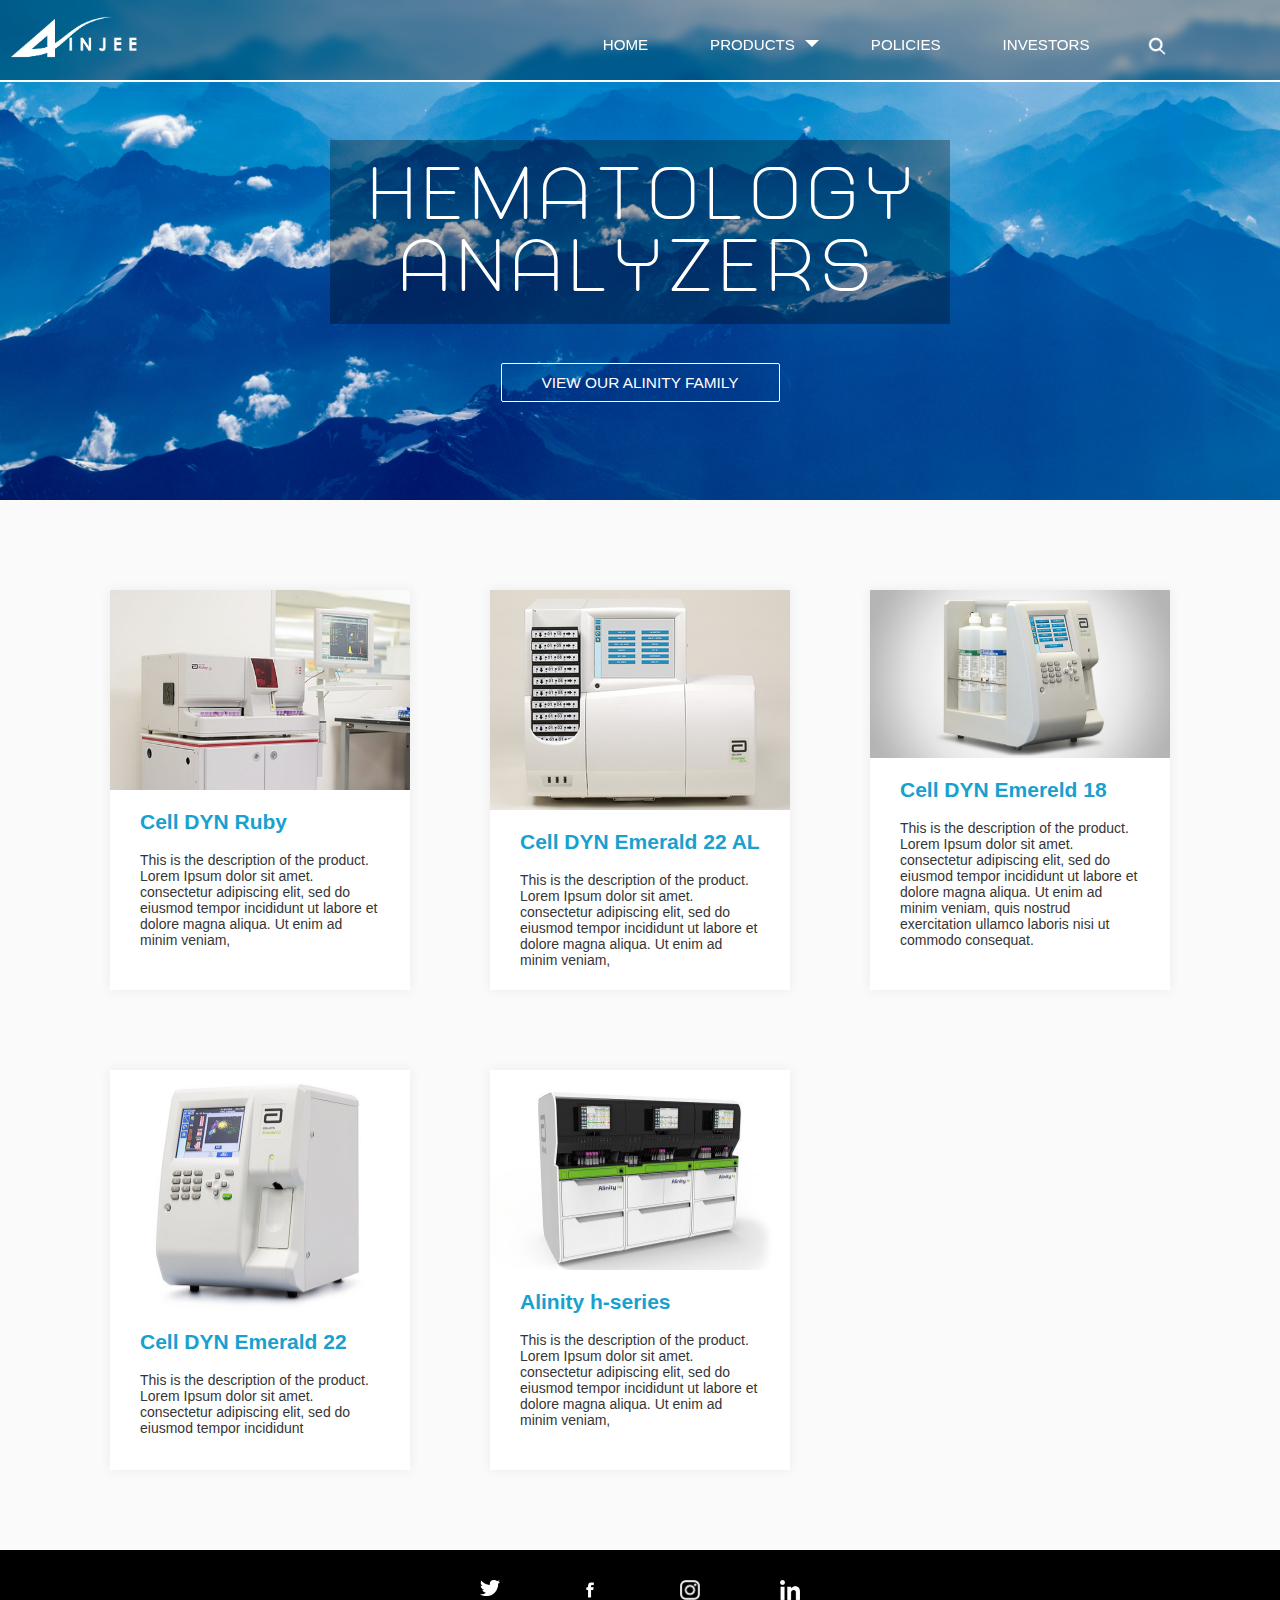
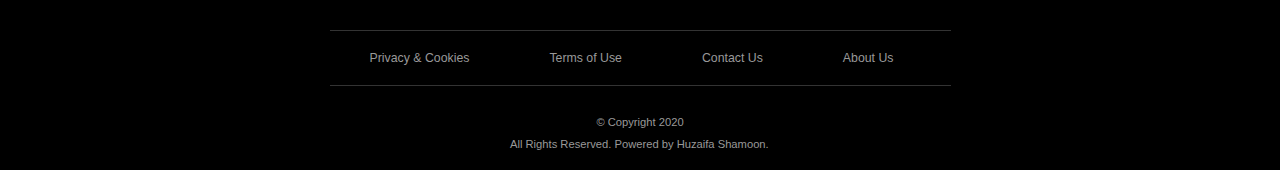
<file: src/products.html>
<!DOCTYPE html>
<html>
    
    <head>

        <link rel="icon" href="../assets/A.png">
        
        <title>
            Ainjee | Products
        </title>

        <meta charset="utf-8">
        
        <link rel="stylesheet" href="../css/style.css">
        <link rel="stylesheet" href="../css/product.css">

    </head>

    <body>

        <header>

            <div class="navBar">
                
                <div class="logo">
                    <img src="../assets/Ainjee logo.png" alt="Ainjee Logo">
                </div>
                
                <nav>
                    <ul>
                        <li><a href="../index.html">HOME</a></li>

                        <li>
                            <a onclick="dropDown(0,'white')" style="padding-right:10px">
                                PRODUCTS
                                <div class="triangle"></div>
                            </a>
                            <div class="dropdown">
                                <ul>
                                    <li><a href="products.html">Home</a></li>
                                    <li><a href="alinity.html">Alinity</a></li>
                                    <li><a href="ruby.html">CD Ruby</a></li>
                                    <li><a href="emerald22AL.html">CD Emerald-22 AL</a></li>
                                    <li><a href="emerald22.html">CD Emerald-22</a></li>
                                    <li><a href="emerald18.html">CD Emerald-18</a></li>
                                </ul>
                            </div>
                        </li>
                        
                        <li><a href="policies.html">POLICIES</a></li>
                        
                        <li><a href="investors.html">INVESTORS</a></li>
                        
                        <li class="search">
                            <button onclick="SearchBox()">
                                <img src="../assets/search.png" alt="search">
                            </button>
                            <div id="searchbox">
                                <input type="text" placeholder="Search">
                                <input type="submit" value="GO">
                            </div>
                        </li>
                    </ul>
                </nav>

                <div class="signin">
                    <a href="#">SIGN IN</a>
                </div>

            </div>
            
            <div id="headContent">
                <h1>HEMATOLOGY ANALYZERS</h1>

                <div class="register">
                    <a href="alinity.html">
                        VIEW OUR ALINITY FAMILY                  
                        <div id="arrow"></div>
                    </a>
                </div>
            </div>


        </header>


        <div id="content">
            <div class="center">
           
                <div class="product">
                    <img src="../assets/ruby-1.jpg">

                    <div id="text">
                        <h2>Cell DYN Ruby</h2>
                        <p> This is the description of the product. Lorem Ipsum dolor sit amet.
                            consectetur adipiscing elit, sed do eiusmod tempor incididunt ut 
                            labore et dolore magna aliqua. Ut enim ad minim veniam,
                        </p>
                        <div id="more">
                            This section provides more description for the product. Lorem ipsum
                            dolor sit amet, consectetur adipiscing elit, sed do aiusmond tempor
                            incididunt ut labore et dolore magna aliqua. Ut enim ad minim veniam,
                            quis nostrud exercitation ullamco laboris nisi ut aliquip ex ea 
                            commodo consequat. Duis aute irure dolor in reprehenderit in voluptate 
                            velit esse cillum dolore eu fugiat nulla pariatur. Excepteur sint 
                            occaecat cupidatat non proident, sunt in culpa qui officia 
                            deserunt mollit anim id est laborum.
                        </div>

                        <div id="learn">
                            <a href="../assets/CELL DYN RUBY Brochure.pdf" target="_blank">
                                View Brochure
                            </a>
                        </div>
                    </div>

                    <div id="shade" onclick="Object.expand(1)">
                        <div id="arrow"></div>
                    </div>
                </div>


                <div class="product">
                    <img src="../assets/Emerald 22 AL-1.jpg" style="height:55%">
                    
                    <div id="text">
                        <h2>Cell DYN Emerald 22 AL</h2>
                        <p>This is the description of the product. Lorem Ipsum dolor sit amet.
                            consectetur adipiscing elit, sed do eiusmod tempor incididunt ut 
                            labore et dolore magna aliqua. Ut enim ad minim veniam,
                        </p>
                        <div id="more">
                            This section provides more description for the product. Lorem ipsum
                            dolor sit amet, consectetur adipiscing elit, sed do aiusmond tempor
                            incididunt ut labore et dolore magna aliqua. Ut enim ad minim veniam,
                            quis nostrud exercitation ullamco laboris nisi ut aliquip ex ea 
                            commodo consequat. Duis aute irure dolor in reprehenderit in voluptate 
                            velit esse cillum dolore eu fugiat nulla pariatur. Excepteur sint 
                            occaecat cupidatat non proident, sunt in culpa qui officia 
                            deserunt mollit anim id est laborum.
                        </div>
                        <div id="learn">
                            <a href="../assets/CD Emerald 22 AL Brochure-1.pdf" target="_blank">
                                View Brochure-1
                            </a>
                            <a href="../assets/CD Emerald 22 AL Brochure-2.pdf" target="_blank">
                                View Brochure-2
                            </a>
                        </div>
                    </div>

                    <div id="shade" onclick="Object.expand(2)">
                        <div id="arrow"></div></div>
                </div>
                
                
                <div class="product">
                    <img src="../assets/Emerald 18.jpg" style="height:42%">
                
                    <div id="text">
                        <h2>Cell DYN Emereld 18</h2>
                        <p>This is the description of the product. Lorem Ipsum dolor sit amet.
                            consectetur adipiscing elit, sed do eiusmod tempor incididunt ut 
                            labore et dolore magna aliqua. Ut enim ad minim veniam,
                            quis nostrud exercitation ullamco laboris nisi ut
                            commodo consequat.
                        </p>
                        <div id="more">
                            This section provides more description for the product. Lorem ipsum
                            dolor sit amet, consectetur adipiscing elit, sed do aiusmond tempor
                            incididunt ut labore et dolore magna aliqua. Ut enim ad minim veniam,
                            quis nostrud exercitation ullamco laboris nisi ut aliquip ex ea 
                            commodo consequat. Duis aute irure dolor in reprehenderit in voluptate 
                            velit esse cillum dolore eu fugiat nulla pariatur. Excepteur sint 
                            occaecat cupidatat non proident, sunt in culpa qui officia 
                            deserunt mollit anim id est laborum.
                        </div>
                        
                        <div id="learn">
                            <a href="../assets/CD Emerald 18 Brochure-1.pdf" target="_blank">
                                View Brochure-1
                            </a>
                            <a href="../assets/CD Emerald 18 Brochure-2.pdf" target="_blank">
                                View Brochure-2
                            </a>
                        </div>
                    </div>
                
                    <div id="shade" onclick="Object.expand(3)">
                        <div id="arrow"></div>
                    </div>
                </div>


                <div class="product">
                    <img src="../assets/Emerald 22.jpg" style="height:60%">
                
                    <div id="text">
                        <h2>Cell DYN Emerald 22</h2>
                        <p>This is the description of the product. Lorem Ipsum dolor sit amet.
                            consectetur adipiscing elit, sed do eiusmod tempor incididunt
                        </p>
                        <div id="more">
                            This section provides more description for the product. Lorem ipsum
                            dolor sit amet, consectetur adipiscing elit, sed do aiusmond tempor
                            incididunt ut labore et dolore magna aliqua. Ut enim ad minim veniam,
                            quis nostrud exercitation ullamco laboris nisi ut aliquip ex ea 
                            commodo consequat. Duis aute irure dolor in reprehenderit in voluptate 
                            velit esse cillum dolore eu fugiat nulla pariatur. Excepteur sint 
                            occaecat cupidatat non proident, sunt in culpa qui officia 
                            deserunt mollit anim id est laborum.
                        </div>
                        <div id="learn">
                            <a href="../assets/CD Emerald 22 Brochure.pdf" target="_blank">
                                View Brochure
                            </a>
                        </div>
                    </div>

                    <div id="shade" onclick="Object.expand(4)">
                        <div id="arrow"></div>
                    </div>
                </div>


                <div class="product">
                    <img src="../assets/Alinity.jpg">
                
                    <div id="text">
                        <h2>Alinity h-series</h2>
                        <p>This is the description of the product. Lorem Ipsum dolor sit amet.
                            consectetur adipiscing elit, sed do eiusmod tempor incididunt ut 
                            labore et dolore magna aliqua. Ut enim ad minim veniam,
                        </p>
                        <div id="more">
                            This section provides more description for the product. Lorem ipsum
                            dolor sit amet, consectetur adipiscing elit, sed do aiusmond tempor
                            incididunt ut labore et dolore magna aliqua. Ut enim ad minim veniam,
                            quis nostrud exercitation ullamco laboris nisi ut aliquip ex ea 
                            commodo consequat. Duis aute irure dolor in reprehenderit in voluptate 
                            velit esse cillum dolore eu fugiat nulla pariatur. Excepteur sint 
                            occaecat cupidatat non proident, sunt in culpa qui officia 
                            deserunt mollit anim id est laborum.
                        </div>

                        <div id="learn">
                            <a href="../assets/Alinity Brochure-1.pdf" target="_blank">
                                View Brochure
                            </a>
                        </div>
                    </div>

                    <div id="shade" onclick="Object.expand(5)">
                        <div id="arrow"></div>
                    </div>
                </div>
                
            </div>
        </div>


        <footer>
            <div class="footer-content">
                
                <ul class="media">
                    <li>
                        <a href="">
                            <img src="../assets/twitter.png" alt="twitter">
                            <div class="shade" onclick="Object.expand()">></div>
                        </a>
                    </li>
                    <li>
                        <a href="">
                            <img src="../assets/facebook.png" alt="facebook">
                            <div class="shade" onclick="Object.expand()">></div>
                        </a>
                    </li>
                    <li>
                        <a href="">
                            <img src="../assets/instagram.png" alt="instagram">
                            <div class="shade" onclick="Object.expand()">></div>
                        </a>
                    </li>
                    <li>
                        <a href="">
                            <img src="../assets/linkedin.png" alt="linkedin">
                            <div class="shade" onclick="Object.expand()">></div>
                        </a>
                    </li>
                </ul>
                
                <ul class="foot_bar">
                    <li><a href="">Privacy &amp; Cookies</a></li>
                    <li><a href="">Terms of Use</a></li>
                    <li><a href="contact.html">Contact Us</a></li>
                    <li><a href="about.html">About Us</a></li>
                </ul>

                <p class="copyright">&copy; Copyright 2020</p>
                <p class="foot_text">All Rights Reserved. Powered by Huzaifa Shamoon.</p>
            
            </div>
        </footer>

        <script src="script.js"></script>

    </body>

</html>
</file>
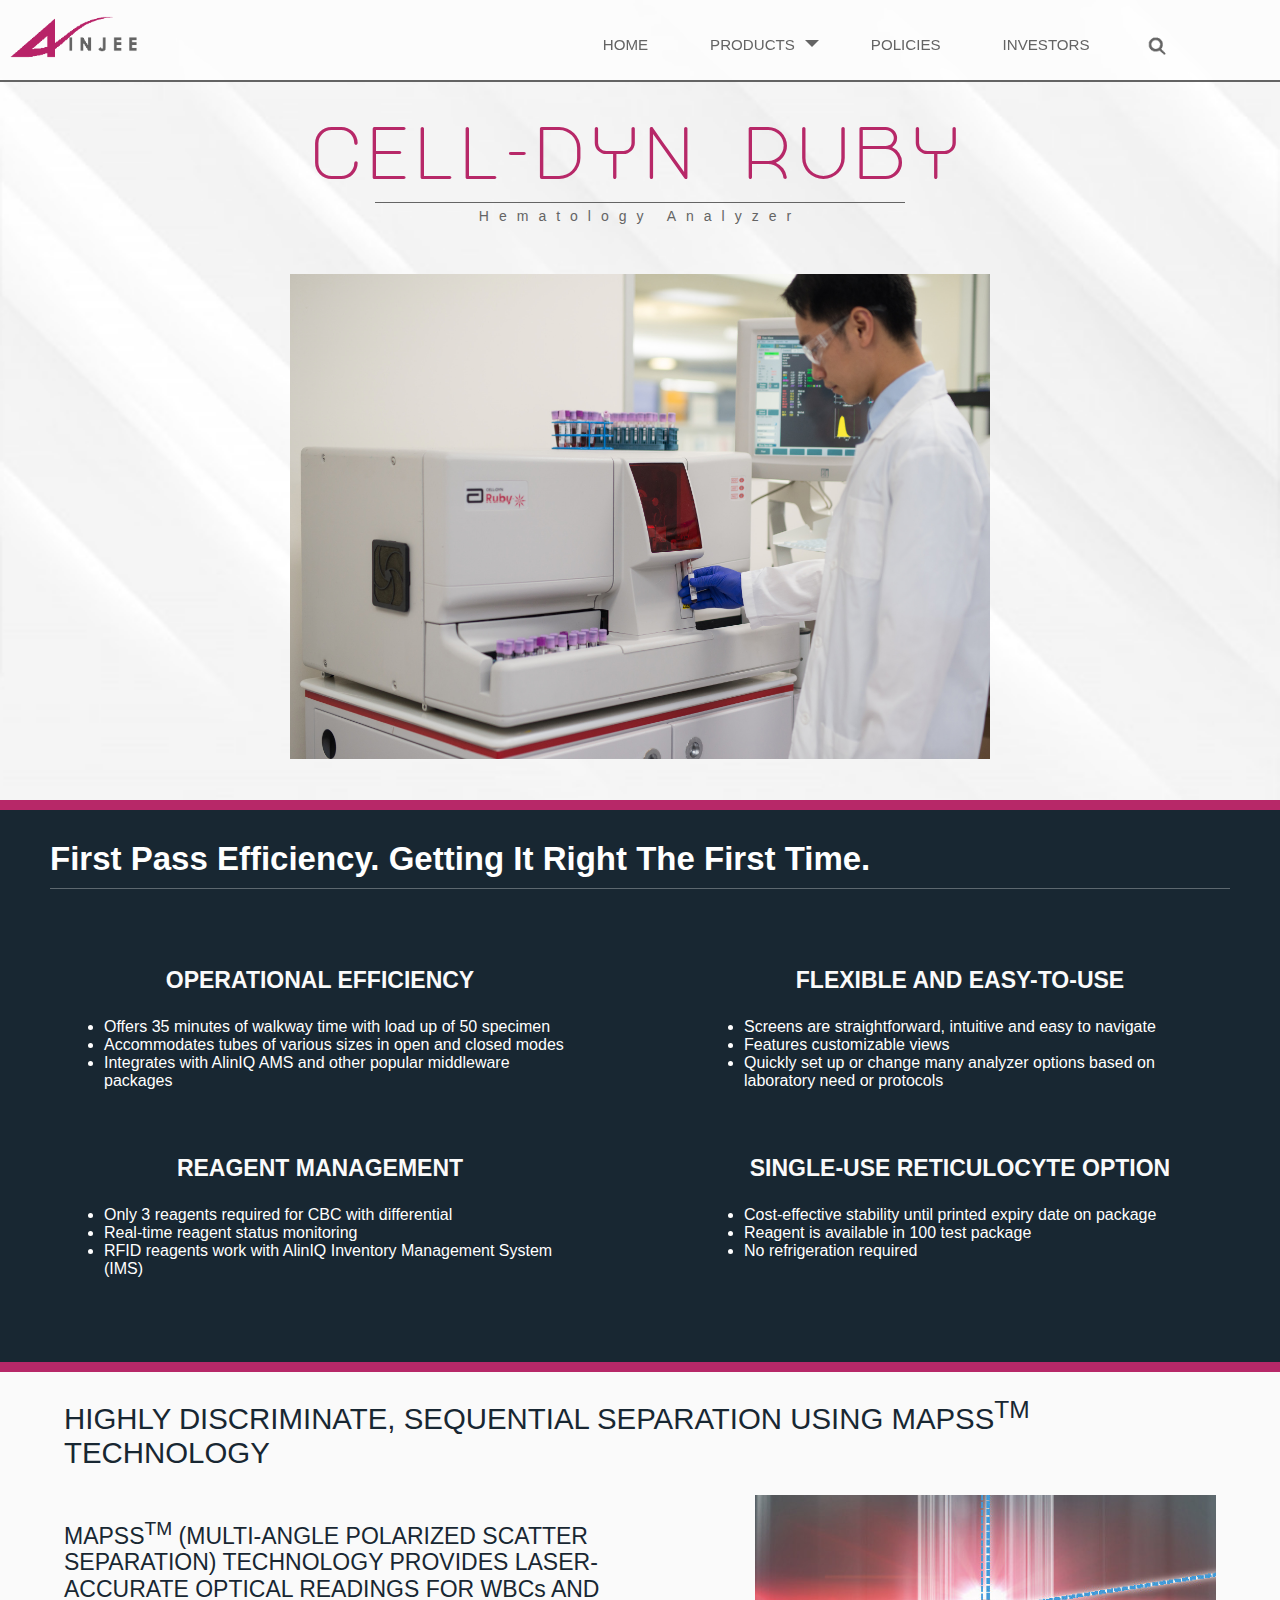
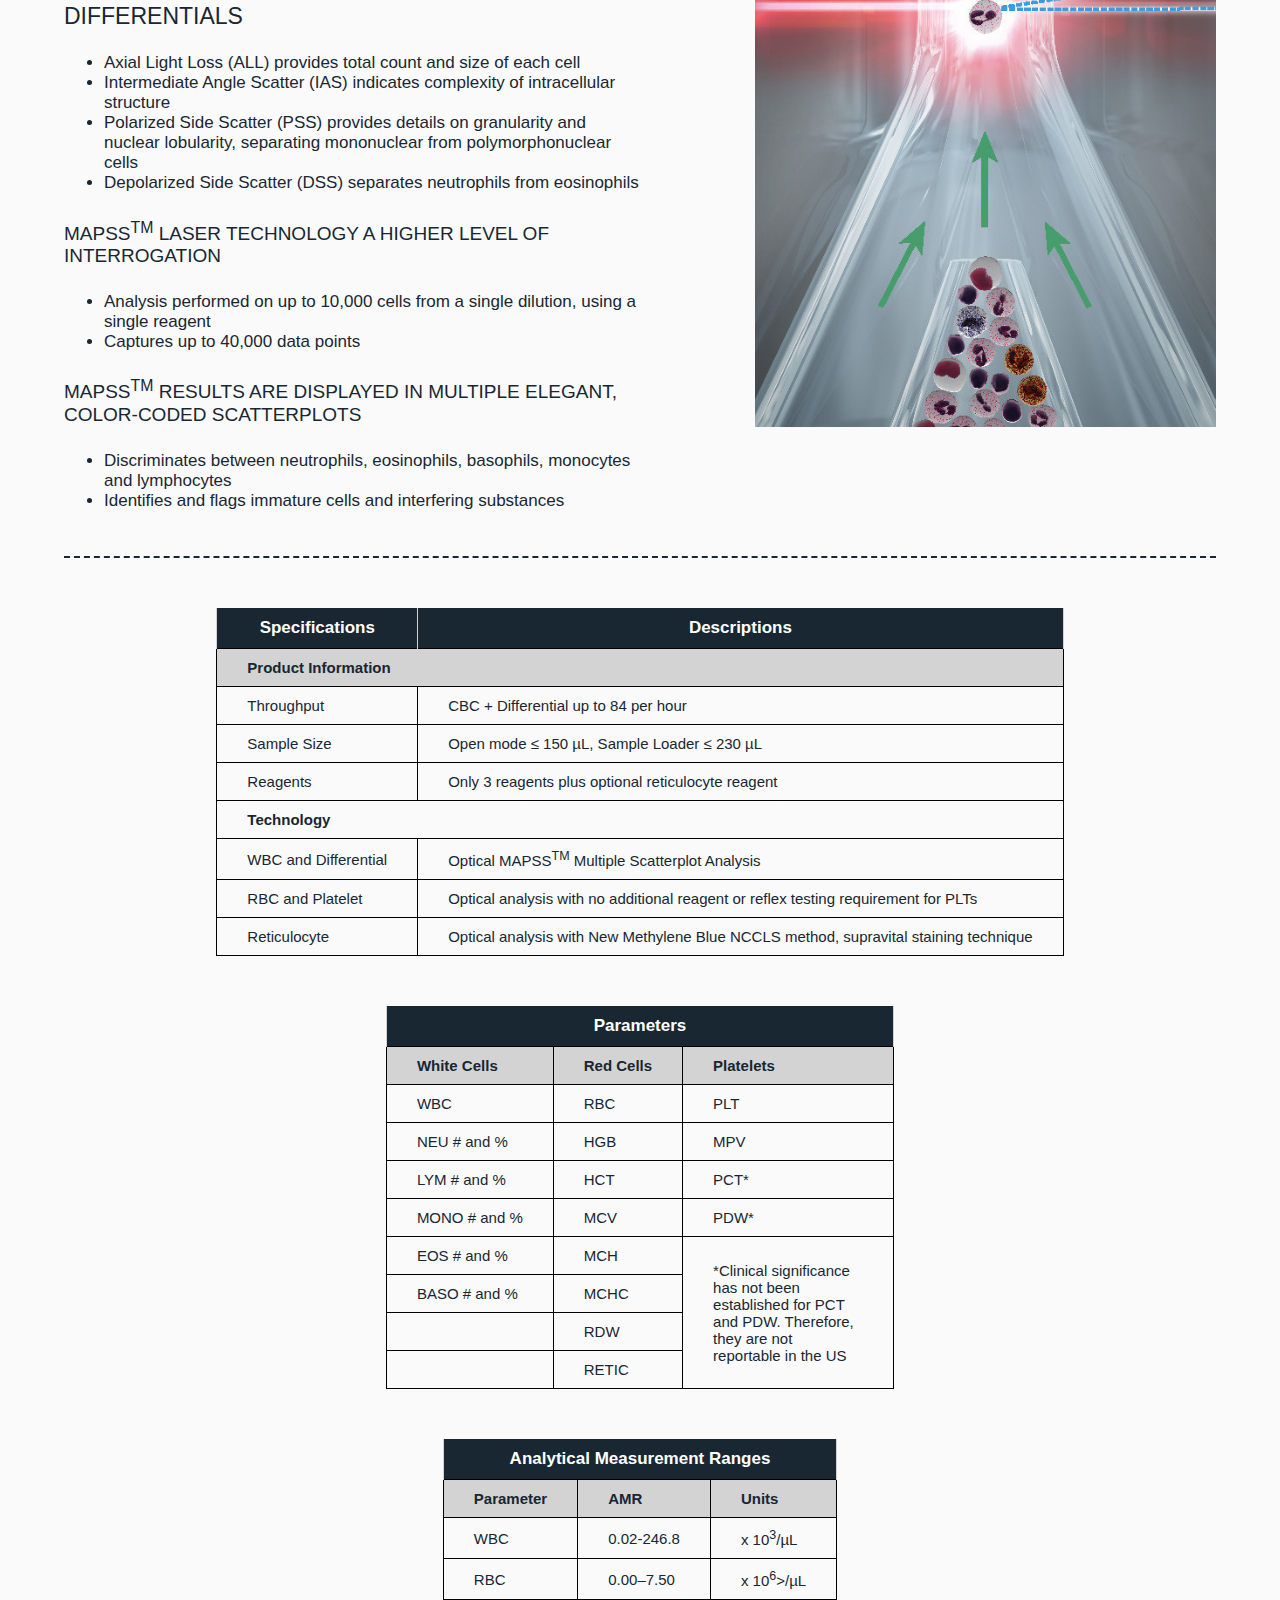
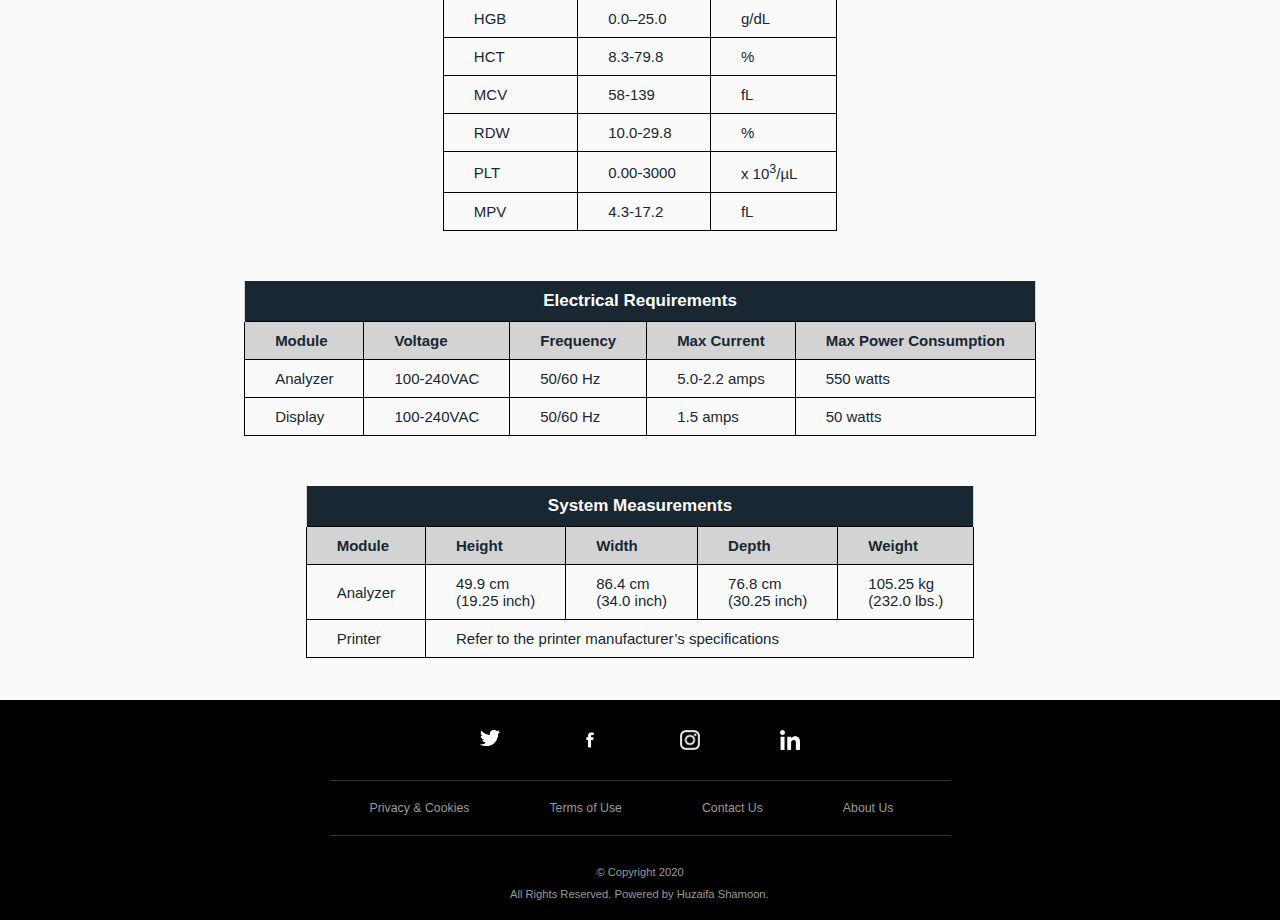
<file: src/ruby.html>
<!DOCTYPE html>
<html>
    
    <head>

        <link rel="icon" href="../assets/A.png">
        
        <title>
            Ainjee | Cell DYN Ruby
        </title>

        <meta charset="utf-8">
        
        <link rel="stylesheet" href="../css/style.css">
        <link rel="stylesheet" href="../css/style-white.css">
        <link rel="stylesheet" href="../css/ruby.css">

    </head>

    <body>

        <header>

            <div class="navBar">
                
                <div class="logo">
                    <img src="../assets/Ainjee logo - pink.png" alt="Ainjee Logo">
                </div>
                
                <nav>
                    <ul>
                        <li><a href="../index.html">HOME</a></li>

                        <li>
                            <a onclick="dropDown(0,'#646464')" style="padding-right:10px">
                                PRODUCTS
                                <div class="triangle"></div>
                            </a>
                            <div class="dropdown">
                                <ul>
                                    <li><a href="products.html">Home</a></li>
                                    <li><a href="alinity.html">Alinity</a></li>
                                    <li><a href="ruby.html">CD Ruby</a></li>
                                    <li><a href="emerald22AL.html">CD Emerald-22 AL</a></li>
                                    <li><a href="emerald22.html">CD Emerald-22</a></li>
                                    <li><a href="emerald18.html">CD Emerald-18</a></li>
                                </ul>
                            </div>
                        </li>
                        
                        <li><a href="policies.html">POLICIES</a></li>
                        
                        <li><a href="investors.html">INVESTORS</a></li>
                        
                        <li class="search">
                            <button onclick="SearchBox()">
                                <img src="../assets/search - black.png" alt="search">
                            </button>
                            <div id="searchbox">
                                <input type="text" placeholder="Search">
                                <input type="submit" value="GO">
                            </div>
                        </li>
                    </ul>
                </nav>

                <div class="signin">
                    <a href="#">SIGN IN</a>
                </div>

            </div>

            <div id="headContent">
                <h1>
                    CELL-DYN RUBY
                    <p>Hematology Analyzer</p>
                </h1>
                <img src="../assets/ruby-2.jpg" alt="Alinity">
            </div>

        </header>

        <div id="content">
            <div id="block1">
                
                <div id="catchPhrase">
                    First Pass Efficiency. Getting It Right The First Time.
                </div>

                <div id="largeBox">
                    <div class="box">
                        <h2>OPERATIONAL EFFICIENCY</h2>
                        <ul>
                            <li>Offers 35 minutes of walkway time with load up of 50 specimen</li>
                            <li>Accommodates tubes of various sizes in open
                            and closed modes</li>
                            <li>Integrates with AlinIQ AMS and other popular
                            middleware packages</li>
                        </ul>
                    </div>
                    <div class="box">
                        <h2>FLEXIBLE AND EASY-TO-USE</h2>
                        <ul>
                            <li>Screens are straightforward, intuitive and easy
                            to navigate</li>
                            <li>Features customizable views</li>
                            <li>Quickly set up or change many analyzer options
                            based on laboratory need or protocols</li>
                        </ul>
                    </div>
                    <div class="box">
                        <h2>REAGENT MANAGEMENT</h2>
                        <ul>
                            <li>Only 3 reagents required for CBC with
                            differential</li>
                            <li>Real-time reagent status monitoring</li>
                            <li>RFID reagents work with AlinIQ Inventory
                            Management System (IMS)</li>
                        </ul>
                    </div>
                    <div class="box">
                        <h2>SINGLE-USE RETICULOCYTE OPTION</h2>
                        <ul>
                            <li>Cost-effective stability until printed expiry date on
                                package</li>
                            <li>Reagent is available in 100 test package</li>
                            <li>No refrigeration required</li>
                        </ul>
                    </div>
                </div>
            </div>

            <div id="block2">
                <h2>
                    HIGHLY DISCRIMINATE, SEQUENTIAL SEPARATION USING MAPSS<sup>TM</sup> TECHNOLOGY
                </h2>
                <img src="../assets/ruby projection.jpg">
                <div id="text">
                    <h3>
                        MAPSS<sup>TM</sup> (MULTI-ANGLE POLARIZED SCATTER SEPARATION)
                        TECHNOLOGY PROVIDES LASER-ACCURATE OPTICAL
                        READINGS FOR WBCs AND DIFFERENTIALS
                    </h3>
                    <ul>
                        <li>Axial Light Loss (ALL) provides total count and size of each
                            cell</li>
                        <li>Intermediate Angle Scatter (IAS) indicates complexity of
                            intracellular structure</li>
                        <li>Polarized Side Scatter (PSS) provides details on granularity
                            and nuclear lobularity, separating mononuclear from
                            polymorphonuclear cells</li>
                        <li>Depolarized Side Scatter (DSS) separates neutrophils from
                            eosinophils</li>
                    </ul>
                    <h4>
                        MAPSS<sup>TM</sup> LASER TECHNOLOGY
                        A HIGHER LEVEL OF INTERROGATION 
                    </h4>
                    <ul>
                        <li>Analysis performed on up to 10,000 cells from a
                            single dilution, using a single reagent</li>
                        <li>Captures up to 40,000 data points</li>
                    </ul>
                    <h4>MAPSS<sup>TM</sup> RESULTS ARE DISPLAYED IN MULTIPLE
                        ELEGANT, COLOR-CODED SCATTERPLOTS</h4>
                    <ul>
                        <li>Discriminates between neutrophils, eosinophils,
                            basophils, monocytes and lymphocytes</li>
                        <li>Identifies and flags immature cells and interfering
                            substances</li>
                    </ul>
                </div>
            </div>

            <div id="block3">
                <table>
                    <tr>
                        <th>Specifications</th>
                        <th>Descriptions</th>
                    </tr>
                    <tr id="info">
                        <td colspan="2">Product Information</td>
                    </tr>
                    <tr>
                        <td>Throughput</td>
                        <td>CBC + Differential up to 84 per hour</td>
                    </tr>
                    <tr>
                        <td>Sample Size</td>
                        <td>Open mode ≤ 150 µL, Sample Loader ≤ 230 µL</td>
                    </tr>
                    <tr>
                        <td>Reagents</td>
                        <td>Only 3 reagents plus optional reticulocyte reagent</td>
                    </tr>
                    <tr>
                        <td colspan="2" id="info">Technology</td>
                    </tr>
                    <tr>
                        <td>WBC and Differential</td>
                        <td>Optical MAPSS<sup>TM</sup> Multiple Scatterplot Analysis</td>
                    </tr>
                    <tr>
                        <td>RBC and Platelet</td>
                        <td>Optical analysis with no additional reagent or reflex testing
                            requirement for PLTs</td>
                    </tr>
                    <tr>
                        <td>Reticulocyte</td>
                        <td>Optical analysis with New Methylene Blue NCCLS
                            method, supravital staining technique</td>
                    </tr>
                </table>
                <table>
                    <tr>
                        <th colspan="3">Parameters</th>
                    </tr>
                    <tr id="info">
                        <td>White Cells</td>
                        <td>Red Cells</td>
                        <td>Platelets</td>
                    </tr>
                    <tr>
                        <td>WBC</td>
                        <td>RBC</td>
                        <td>PLT</td>
                    </tr>
                    <tr>
                        <td>NEU # and %</td>
                        <td>HGB</td>
                        <td>MPV</td>
                    </tr>
                    <tr>
                        <td>LYM # and %</td>
                        <td>HCT</td>
                        <td>PCT*</td>
                    </tr>
                    <tr>
                        <td>MONO # and %</td>
                        <td>MCV</td>
                        <td>PDW*</td>
                    </tr>
                    <tr>
                        <td>EOS # and %</td>
                        <td>MCH</td>
                        <td rowspan="4" style="width:150px">*Clinical significance has not
                            been established for PCT and
                            PDW. Therefore, they are not
                            reportable in the US</td>
                    </tr>
                    <tr>
                        <td>BASO # and %</td>
                        <td>MCHC</td>
                    </tr>
                    <tr>
                        <td></td>
                        <td>RDW</td>
                    </tr>
                    <tr>
                        <td></td>
                        <td>RETIC</td>
                    </tr>
                </table>
                <table>
                    <tr>
                        <th colspan="3">Analytical Measurement Ranges</th>
                    </tr>
                    <tr id="info">
                        <td>Parameter</td>
                        <td>AMR</td>
                        <td>Units</td>
                    </tr>
                    <tr>
                        <td>WBC</td>
                        <td>0.02-246.8</td>
                        <td>x 10<sup>3</sup>/µL</td>
                    </tr>
                    <tr>
                        <td>RBC</td>
                        <td>0.00–7.50</td>
                        <td>x 10<sup>6</sup>>/µL</td>
                    </tr>
                    <tr>
                        <td>HGB</td> 
                        <td>0.0–25.0</td> 
                        <td>g/dL</td>
                    </tr>
                    <tr>
                        <td>HCT</td>
                        <td>8.3-79.8</td>
                        <td>%</td>
                    </tr>
                    <tr>
                        <td>MCV</td>
                        <td>58-139</td>
                        <td>fL</td>
                    </tr>
                    <tr>
                        <td>RDW</td>
                        <td>10.0-29.8</td>
                        <td>%</td>
                    </tr>
                    <tr>
                        <td>PLT</td>
                        <td>0.00-3000</td>
                        <td>x 10<sup>3</sup>/µL</td>
                    </tr>
                    <tr>
                        <td>MPV</td>
                        <td>4.3-17.2</td>
                        <td>fL</td>
                    </tr>
                </table>
                <table>
                    <tr>
                        <th colspan="5">Electrical Requirements</th>
                    </tr>
                    <tr id="info">
                        <td>Module</td>
                        <td>Voltage</td>
                        <td>Frequency</td>
                        <td>Max Current</td>
                        <td>Max Power Consumption</td>
                    </tr>
                    <tr>
                        <td>Analyzer</td>
                        <td>100-240VAC</td>
                        <td>50/60 Hz</td>
                        <td>5.0-2.2 amps</td>
                        <td>550 watts</td>
                    </tr>
                    <tr>
                        <td>Display</td>
                        <td>100-240VAC</td>
                        <td>50/60 Hz</td>
                        <td>1.5 amps</td>
                        <td>50 watts</td>
                    </tr>
                </table>
                <table>
                    <tr>
                        <th colspan="5">System Measurements</th>
                    </tr>
                    <tr id="info">
                        <td>Module</td>
                        <td>Height</td>
                        <td>Width</td>
                        <td>Depth</td>
                        <td>Weight</td>
                    </tr>
                    <tr>
                        <td>Analyzer</td>
                        <td>49.9 cm <br>
                            (19.25 inch)
                        </td>
                        <td>86.4 cm <br>
                            (34.0 inch)
                        </td>
                        <td>76.8 cm <br>
                            (30.25 inch)
                        </td>
                        <td>105.25 kg <br>
                            (232.0 lbs.)
                        </td>
                    </tr>
                    <tr>
                        <td>Printer</td>
                        <td colspan="4">Refer to the printer 
                            manufacturer’s specifications</td>
                    </tr>
                </table>
                
            </div>

        </div>

        <footer>
            <div class="footer-content">
                
                <ul class="media">
                    <li>
                        <a href="">
                            <img src="../assets/twitter.png" alt="twitter">
                            <div class="shade" onclick="Object.expand()">></div>
                        </a>
                    </li>
                    <li>
                        <a href="">
                            <img src="../assets/facebook.png" alt="facebook">
                            <div class="shade" onclick="Object.expand()">></div>
                        </a>
                    </li>
                    <li>
                        <a href="">
                            <img src="../assets/instagram.png" alt="instagram">
                            <div class="shade" onclick="Object.expand()">></div>
                        </a>
                    </li>
                    <li>
                        <a href="">
                            <img src="../assets/linkedin.png" alt="linkedin">
                            <div class="shade" onclick="Object.expand()">></div>
                        </a>
                    </li>
                </ul>
                
                <ul class="foot_bar">
                    <li><a href="">Privacy &amp; Cookies</a></li>
                    <li><a href="">Terms of Use</a></li>
                    <li><a href="contact.html">Contact Us</a></li>
                    <li><a href="about.html">About Us</a></li>
                </ul>

                <p class="copyright">&copy; Copyright 2020</p>
                <p class="foot_text">All Rights Reserved. Powered by Huzaifa Shamoon.</p>
            
            </div>
        </footer>

        <script src="script.js"></script>

    </body>

</html>
</file>
<file: css/style.css>
@font-face {
	font-family:'abondoned';
	src: url('../font/Abandoned.woff') format('woff');
	font-weight:normal;
	font-style:normal;
}
@font-face {
	font-family:'abondoned';
	src: url('../font/Abandoned-Bold.woff') format('woff');
	font-weight:bold;;
	font-style:normal;
}
@font-face {
	font-family:'abondoned';
	src: url('../font/Abandoned-Italic.woff') format('woff');
	font-weight:normal;
	font-style:italic;
}
@font-face {
	font-family:'abondoned';
	src: url('../font/Abandoned-BoldItalic.woff') format('woff');
	font-weight:bold;
	font-style:italic;
}

body {
    margin:0px;
    padding:0px;
	background-color:rgb(250, 250, 250);
	font-family:helvetica;
	font-weight:normal;
	font-size:14px;
    color:white;
}


/******* Header *******/

header{
    overflow:hidden;
}

/** Navigation Bar **/

.navBar {
    position:relative;
    height:80px;
    width:100%;
    border-bottom:2px solid white;
    background-color:rgba(0, 0, 0, 0.3);
    backdrop-filter:blur(5px);
    position:fixed;
    top:0;
    z-index:10;
    transition:top 0.3s;
}

.navBar nav{
    margin-right:8%;
    height:80px;
    float:right;
}

.navBar ul {
	margin-top:36px;
    padding-left:20px;
}

.navBar li {
	list-style:none;
    float:left;
}

.navBar a {
    position: relative;
	color:white;
	font-size:108%;
	text-decoration:none;
    padding:31px;
    cursor: pointer;
}
.navBar a:hover {
    text-decoration:underline;
}
.navBar a[href=""] {
    font-weight:bold;
}
.navBar a[href=""]:hover{
    text-decoration:none;
}
.navBar a .triangle {
    width:0;
    height:0;
    border:7px solid rgba(0,0,0,0);
    border-top:7px solid white;
    float:right;
    margin-right:21px;
    margin-top:4px;
}
.navBar .dropdown{
    position: absolute;
    top:80px;
    height:0px;
    background-color:rgba(0, 0, 0, 0.8);
    transition: height 0.3s ease;
}
.navBar .dropdown li{
    position:relative;
    float:none;
    text-align:center;
}
.navBar .dropdown ul{
    margin:0;
    padding:0;
    visibility: hidden;
    transition-property: visibility;
}
.navBar nav .dropdown a {
    display:block;
    color:rgb(255, 255, 255);
    padding:10px 0;
    width:200px;
}

.navBar .search {
	position:relative;
}
.navBar button {
	margin-top:-2px;
	margin-left:20px;
	background-color:rgba(0,0,0,0);
	border:none;
}
.navBar button img {
	max-width:25px;
}
.navBar #searchbox{
	position:absolute;
	top:48px;
	right:0;
	width:360px;
	background-color:white;
	color:black;
	padding:16px 16px;
	display:none;
	z-index:20;
}
.navBar #searchbox input[type="text"] {
	padding:10px 10px;
	width:290px;
	border:none;
}
.navBar #searchbox input[type="submit"] {
	padding:10px 10px;
	width:45px;
	height:45px;
	border:none;
	color:white;
	background-color:#999;
	border-radius:50%;
}
.navBar #searchbox input[type="submit"]:hover {
	background-color:#17a1cf;
	cursor:pointer;
}

.signin {
    float:right;
    display:none;
}

.signin a {
    box-sizing: border-box;
    width:150px;
    height:81px;
    display:block;
    color:white;
    text-align:center;
	font-size:108%;
	border-left:1px solid white;
	border-bottom:1px solid white;
	text-decoration:none;
	transition:color 0.1s;
}

.signin a:hover {
	background-color:white;
	color:#999;
	transition: color 0s;
    transition: background-color 0.1s ease-in;
    text-decoration:none;
}

/** Logo **/

.logo {
    width:140px;
    height:81px;
    float:left;
    border-bottom:1px solid white;
}

.logo img {
	max-width:130px;
	margin-top:5px;
	margin-left:10px;
}

/** End Logo **/

/** End Navigation **/

/** HeadContent **/

header #headContent {
    margin-top:80px;
    position:relative;
    max-width:80%;
    margin-left:auto;
    margin-right:auto;
}

header #headContent #text{
    float:left;
}

header #headContent h1{
	width:400px;
    font-family:abondoned;
    font-weight:bold;
	font-size:553%;
	color:white;
	letter-spacing:10px;
    line-height:72px;
    margin-bottom:20px;
    margin-top:70px;
}

header #headContent p {
	border-top:1px solid;
	padding-top:5px;
	color:white;
	font-size:130%;
	text-align:left;
    line-height:1.5;
}

header #headContent .register {
    margin-top:50px;
	font-size:110%;
    float:left;
}

header #headContent .register a {
    position:relative;
	border:1px solid white;
	border-radius:2px;
	padding:10px 40px;
	color:white;
	text-decoration:none;
	transition: background-color .3s ease-out, padding-right 0.3s ease;
}

header #headContent .register a:hover {
    padding-right:70px;
	color:#777;
    background-color:white;
    transition: background-color 0.3s ease-in, padding-right .3s ease;
}

#arrow {
    width:12px;
    height:12px;
    border-top:3px solid #aaa;
    border-right:3px solid #aaa;
    transform:rotate(45deg);
    position:absolute;
    top:11px;
    right:20px;
    opacity:0%;
}
header #headContent .register a:hover #arrow {
    opacity:100%;
    transition:opacity 0.5s ease-in;
}

/** End HeadContent **/

/** Content **/

#content {
    width:100%;
    height:550px;
}
#content .center{
    width:1000px;
    height:100%;
    margin-left:auto;
    margin-right:auto;
}

/** End Content **/

/******* Footer *******/

footer {
    overflow: hidden;
    width:100%;
    height:220px;
    background-color:black;
	font-size:80%;
    color:#999;
}
.footer-content {
    height:174px;
    width:900px;
    margin-left:auto;
    margin-right:auto;
}
footer .copyright {
    width: 90px;
    text-align:center;
    margin:30px auto 0px auto;
}
footer .foot_text{
    width:260px;
    margin:10px auto 0px auto;
}
footer .foot_bar{
    width:69%;
    height:14px;
    margin:30px auto 0px auto;
    padding:20px 0px;
	border-top:1px solid #333;
	border-bottom:1px solid #333;
}
footer li{
	font-size:110%;
	list-style:none;
	float:left;
	margin-left:40px;
	margin-right:40px;
}
footer .foot_bar a {
	color:#999;
	text-decoration:none;
}
footer .foot_bar a:hover {
	border-bottom:1px solid #555;
}
footer .media{
    width:400px;
    height:20px;
    padding:0px;
    margin:30px auto 0px auto;
}
footer .media img {
	width:20px;
}
footer .media .shade {
    margin-top:-23px;
	width:20px;
	height:20px;
	background-color:black;
    opacity:0%;
    transition: opacity 0.2s ease;
}
footer .media .shade:hover {
    opacity:33%;
}
/** End Footer **/
</file>
<file: css/style-white.css>
header {
    position: relative;
    background-color:rgb(245, 245, 245);
    background-image:url("../assets/white BG.jpg");
    background-size: cover;
    height:700px;
}

header .navBar {
    background-color:rgba(255, 255, 255, 0.72);
}
header .navBar .dropdown {
    background-color:rgba(255,255,255,0.9);
}
header .navBar a, 
header .navBar .dropdown a {
    color: rgb(100,100,100);
}
header .navBar,
header .navBar .logo {
    border-color: rgb(100,100,100);
}
header .navBar .signin a {
    border-color:rgb(100,100,100);
}
header .navBar a .triangle {
    border-top:7px solid rgb(100,100,100);
}

header #headContent {
    height:100%;
    text-align:center;
}
header #headContent img {
    margin-top:30px;
}
header #headContent h1 {
    margin-top:120px;
    width:auto;
    color:#b72868;
}
header #headContent h1 p {
    font:14px helvetica;
    color:#646464;
    width:530px;
    text-align:center;
    margin:10px auto;
}

#content .box {
    position: relative;
    float:left;
    padding:0 5%;
    box-sizing: border-box;
    width:50%;
    height:45%;
}
#content .box h2 {
    text-align:center;
    padding:5px 30px;
    font-size:23px;
    color:rgb(250, 250, 250);
    text-transform:uppercase;
}
#content .box p,
#content .box li{
    font-size:16px;
}

#content table,
#content th, 
#content td{
    clear:both;
    margin:50px auto;
    padding:10px 30px;
    border-collapse:collapse;
    font-size:15px;
}
#content table th{
    background-color: #182732;
    color:white;
    border-left: 1px solid lightgrey;
    border-right: 1px solid lightgrey;
    font-size:17px;
    padding:15px 30px;
    text-transform: capitalize;
}
#content table td {
    border:1px solid black;
}
#content table #info td {
    background-color:lightgrey;
}
#content table #info{
    font-weight:bold;
}
#content #block3 table #info td{
    background-color:lightgrey;
}
</file>
<file: css/alinity.css>
header #headContent h1{
    color:#7dc647;
}

#content {
    height:2300px;
    text-align:center;
    color:rgb(100,100,100);
}

#content #block1 {
    width:90%;
    height:700px;
    margin:30px auto;
}
#content #block1 h2 {
    float:right;
    margin:50px auto 30px auto;
    color:#7dc647;
    font-size:260%;
    font-weight:bold;
    text-transform: uppercase;
    width:33%;
}
#content #block1 p {
    color:rgb(100,100,100);
    font:19px helvetica;
    text-transform: none;
}
#content #block1 img {
    float:left;
    width:56%;
}

#content #block2 {
    width:100%;
    height:calc(1000px - 25vw);
    margin:0 auto;
    text-align:left;
    background-color:#646464;
    color:white;
    position:relative;
    border-bottom:10px solid #7dc647;
    border-top:10px solid #7dc647;
}
#content #block2 h1{
    clear: both;
    color:rgb(100,100,100);
    width:90%;
    margin:30px auto 20px auto;
    padding-bottom:10px;
    padding-top:40px;
    font:33px helvetica;
    font-weight:bold;
    border-bottom:1px solid rgba(255, 255, 255, 0.3);
    color:white;
}
#content #block2 #largeBox {
    position:absolute;
    bottom:0;
    width:100%;
    height:80%;
}
#content #block2 .box h2{
    color:white;
}

#content #block3 {
    margin-top:50px;
}
#content #block3 #catchPhrase {
    clear:both;
    margin:0px auto 30px auto;
    padding:10px 3%;
    box-sizing: border-box;
    background-color:#7dc647;
    color:white;
    font:200% helvetica; 
    font-weight:bold;
    width:90%;
    text-align:left;
}
#content #block3 img{
    width:90%;
}
</file>
<file: css/emerald18.css>
#content {
    height:auto;
    color:#182732;
}

#content #block1{
    height:calc(1200px - 40vw);
    width:90%;
    margin:0 auto;  
}
#content #block1 h2 {
    font-size:36px;
    font-weight: lighter;
    text-transform: uppercase;
    text-align:center;
}
#content #block1 h3 {
    font-size:27px;
    text-align:center;
}
#content #block1 #text{
    float:left;
    width:calc(100% - 400px);
    font:17px helvetica;
    padding-right:7%;
    box-sizing:border-box;
}
#content #block1 .highlight {
    color:#b72868;
    font-weight: bold;
}
#content #block1 li {
    list-style-type: square;
}
#content #block1 img{
    float:right;
    width:400px;
    display:block;
}
@media screen and (max-width:800px) {
    #content #block1 img{
        float:none;
        margin:auto;
    }
    #content #block1 #text {
        float:none;
        width:400px;
        margin:auto;
        padding:20px 0;
    }
    #content #block1{
        height:1000px;
    }
}

#content #block2{
    position:relative;
    margin:0 auto;
    width:100%;
    height:calc(1900px - 70vw);
    border-top:10px solid #b72868;
    border-bottom:10px solid #b72868;
    background-color:#182732;
    color:white;
}
#content #block2 .box{
    height:calc(24% - 30px);
}
#content #block2 #catchPhrase {
    font:33px helvetica;
    font-weight:bold;
    margin:30px 50px;
    padding-bottom:10px;
    border-bottom:1px solid rgba(255, 255, 255, 0.3);
}
</file>
<file: css/emerald22.css>
header {
    height:800px;
}
header #headContent h1 {
    width:700px;
}
header #headContent {
    max-width:700px;
}
header #headContent img{
    float:left;
    width:40%;
    margin-left:5%;
    margin-right:5%;
}

#content {
    height:auto;
    color:#182732;
}
#content #catchPhrase{
    clear:both;
    width:90%;
    color:#182732;
    font-size:300%;
    margin:30px auto;
    padding:10px 2%;
    box-sizing: border-box;
    border-bottom:1px solid #182732;
    font-weight: bold;
}
#content #block1 h2{
    font:210% helvetica;
    padding:0 20%;
}
#content #block1 img{
    width:60%;
    max-width:750px;
    margin:0 auto 50px auto;
    display:block;
}

#content #block2 {
    width:90%;
    margin:0 auto;
}
#content #block2 h2{
    font:210% helvetica;
    border-bottom:1px solid #182732;
    padding-bottom: 10px;
}
#content #block2 #text {
    width:50%;
    font:17px helvetica;
    float:left;
    box-sizing: border-box;
    padding:30px 3%;
}
#content #block2 img {
    width:40%;
    float:right;
    margin-right:3%;
    margin-bottom:50px;
}
#highlight{
    color:#b72868;
}
</file>
<file: css/emerald22AL.css>
header {
    height:900px;
} 
header #headContent img {
    width:700px;
}
header #headContent{
    max-width:700px;
}

#content {
    height:auto;
    color:#182732;
}

#content #block1 {
    width:90%;
    height:calc(650px - 20vw);
    margin:0 auto;
}
#content #block1 #text {
    box-sizing: border-box;
    float:left;
    width:40%;
    margin:3% 5%;
    padding:0 2%;
    color:#182732;
    font-size:17px;
    border-left:1px solid #182732;
}
#content #block1 img {
    float:left;
    width:50%;
    max-width:500px;
}

#content #block2{
    position:relative;
    margin:0 auto;
    width:100%;
    height:1100px;
    border-top:10px solid #b72868;
    border-bottom:10px solid #b72868;
    background-color:#182732;
    color:white;
}
#content #block2 #catchPhrase {
    font:33px helvetica;
    font-weight:bold;
    margin:30px 50px 0 50px;
    padding-bottom:10px;
    border-bottom:1px solid rgba(255, 255, 255, 0.3);
}
#content #block2 #largeBox {
    width:100%;
    height:calc(100% - 100px);
    position:absolute;
    bottom:0;
}
#content #block2 .box img {
    width:100%;
    max-width:500px;
    margin:0 auto;
    display:block;
}

#content #block3 {
    width:90%;
    margin:0 auto;
}
#content #block3 #text {
    float:left;
    width:50%;
    max-width:500px;
}
#content #block3 img {
    float:right;
    width:50%;
    max-width:500px;
    margin-bottom:50px;
}
#content #block3 h2{
    clear:both;
    font:210% helvetica;
    padding:10px 50px;
    border-bottom:1px solid #182732;
}
#content #block3 p{
    font:17px helvetica;
    padding:10px 50px;
}
</file>
<file: css/product.css>
header {
    background-image: url("../assets/mountain2.jpg");
    background-position:left center;
    background-size:cover;
    height:500px;
}

/** HeadContent **/

header #headContent {
    max-width:80%;
    margin-left:auto;
    margin-right:auto;
}

header #headContent h1{
    margin-left:auto;
    margin-right:auto;
	width:540px;
	font-family:abondoned;
	font-size:553%;
	color:white;
	letter-spacing:10px;
    line-height:72px;
    margin-top:140px;
    background-color:rgba(0, 0, 0, 0.3);
    padding:20px 40px;
    text-align:center;
}

header #headContent .register {
    float:none;
    text-align:center;
}

/** End HeadContent **/

/** Content **/

#content {
    width:100%;
    height:1000px;
}
#content .center {
    width:1140px;
    margin-top:50px;
    align-items: center;
}
#content .product {
    overflow:hidden;
    background-color:white;
    float:left;
    margin:40px 40px;
    width:300px;
    height:400px;
    box-shadow:0px 0px 10px rgb(235, 235, 235);
    position:relative;
}
#content .product #shade {
    width:100%;
    height:100%;
    position:absolute;
    top:0;
    right:0;
    background-color: rgba(0, 0, 0, 0);
    transition:background-color 0.2s ease-in;
    cursor: pointer;
}
#content #shade:hover{
    background-color:rgba(0, 0, 0, 0.1);
}
#content #shade #arrow{
    top:179px;
    right:30px;
    width:30px;
    height:30px;
    border-top:none;
    border-right:none;
    border-bottom: 10px solid rgba(255, 255, 255, 1);
    border-left: 10px solid rgba(255, 255, 255, 1);
    opacity:0;
    display:none;
}
#content #shade:hover #arrow {
    display:block;
}
#content .product img{
    width:100%;
    height:50%;
    object-fit: cover;
    object-position: top;
}
#content .product #text {
    position:relative;
    margin:10px auto;
    width:240px;
    height:43%;
}
#content .product h2{
    color:#17a1cf;
}
#content .product p{
    color: rgb(53, 53, 53);
}
#content .product #more {
    opacity: 0;
    visibility: hidden;
    color: rgb(90, 90, 90);
}
#content #learn {
    position: absolute;
    top:350px;
    left:30px;
    display:none;
}
#content #learn a {
    font-size:12px;
    color:#1385ac;
    margin-left:10px;
}
</file>
<file: css/ruby.css>
header {
    height:800px;
}
header #headContent img {
    width:700px;
}

#content {
    height:3100px;
    color:#182732;
}

#content #block1{
    position:relative;
    margin:0 auto;
    width:100%;
    height:calc(1000px - 35vw);
    border-top:10px solid #b72868;
    border-bottom:10px solid #b72868;
    background-color:#182732;
    color:white;
}
#content #block1 #catchPhrase {
    font:33px helvetica;
    font-weight:bold;
    margin:30px 50px 0 50px;
    padding-bottom:10px;
    border-bottom:1px solid rgba(255, 255, 255, 0.3);
}
#content #block1 #largeBox {
    width:100%;
    height:76%;
    position:absolute;
    bottom:0;
}

#content #block2{
    width:90%;
    height:calc(1400px - 50vw);
    display:block;
    margin:0 auto;
    border-bottom:2px dashed #182732;
}
#content #block2 h2{
    font:210% helvetica;
}
#content #block2 img {
    float:right;
    width:40%;
}
#content #block2 #text {
    float:left;
    width:50%;
}
#content #block2 h3{
    font-size:23px;
    font-weight:lighter;
}
#content #block2 h4 {
    font-size:19px;
    font-weight:lighter;
}
#content #block2 ul{
    font-size:17px;
}

#content #block3 table,
#content #block3 th, 
#content #block3 td{
    margin:50px auto 0 auto;
    padding:10px 30px;
    border-collapse:collapse;
    font-size:15px;
}
#content #block3 table th{
    background-color: #182732;
    color:white;
    border-left: 1px solid lightgrey;
    border-right: 1px solid lightgrey;
    font-size:17px;
    text-transform: capitalize;
}
#content #block3 table td {
    border:1px solid black;
}
#content #block3 table #info td{
    background-color:lightgrey;
}
</file>
